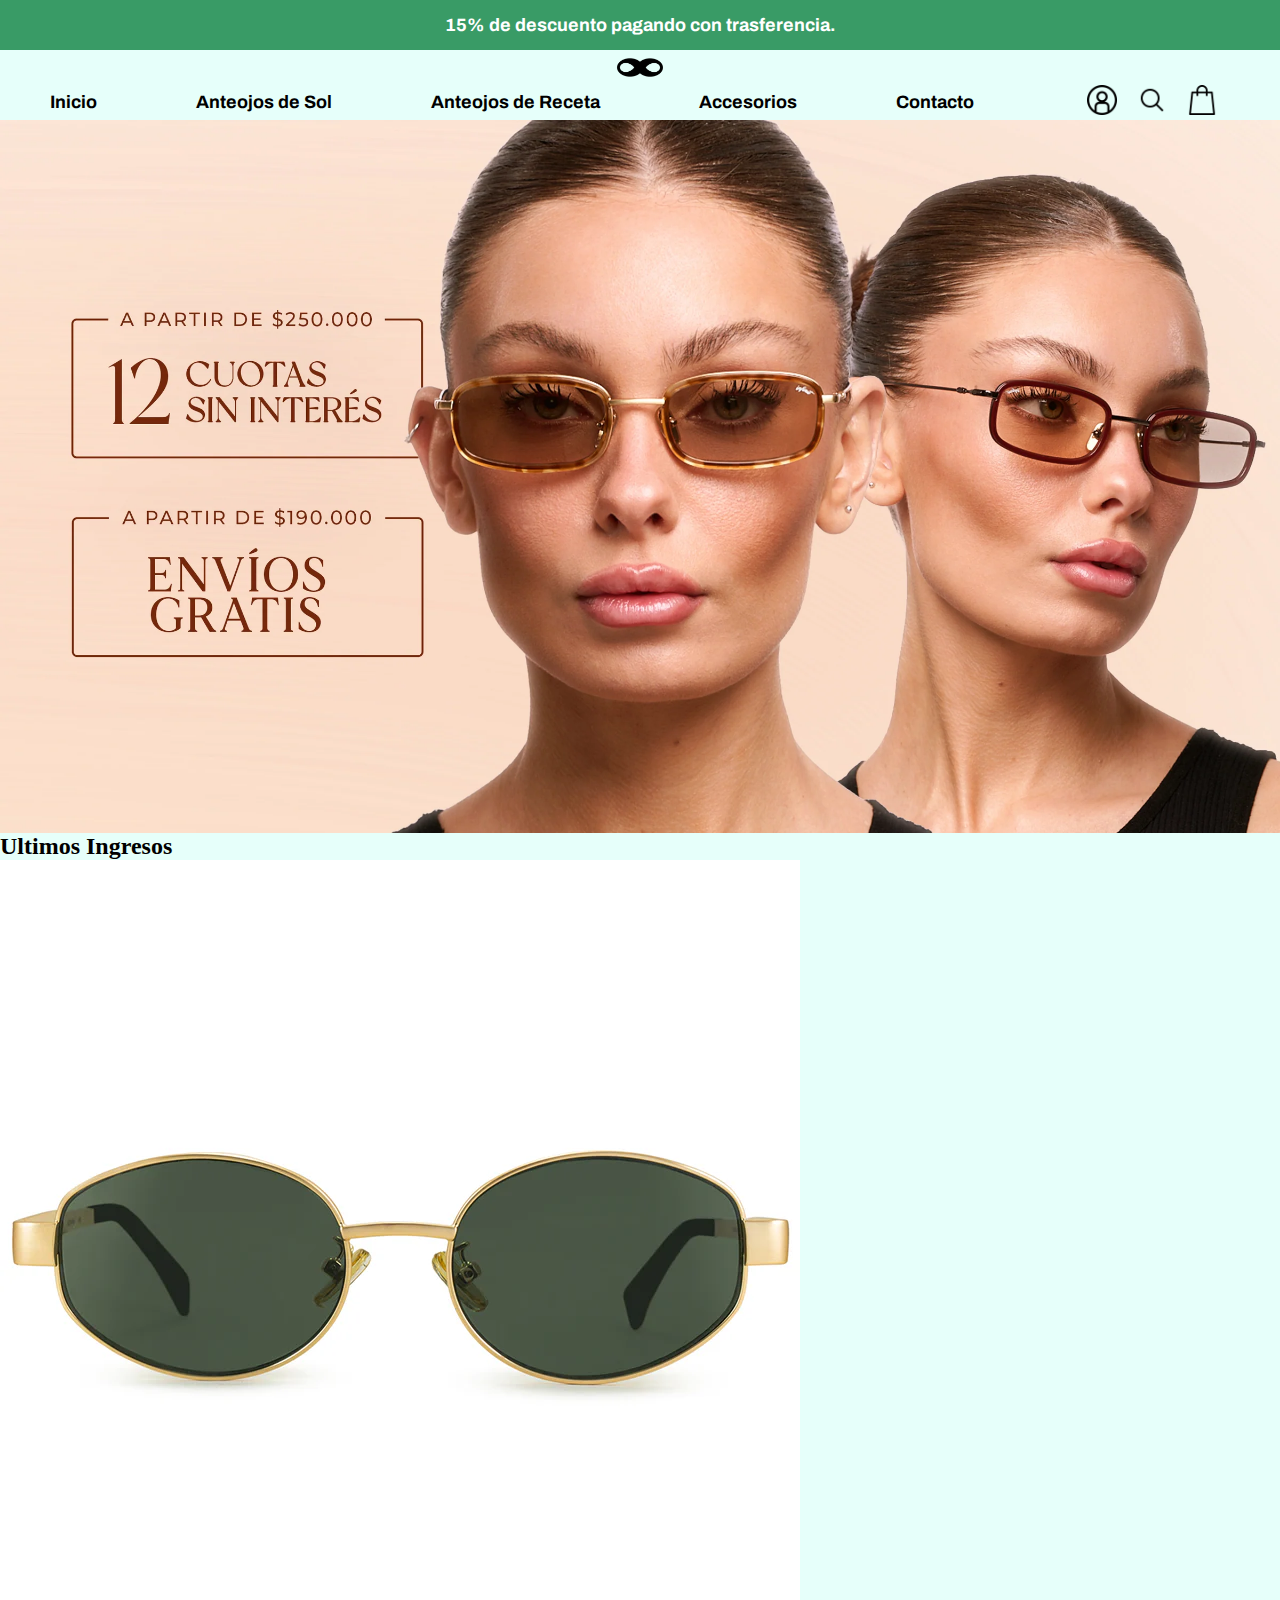
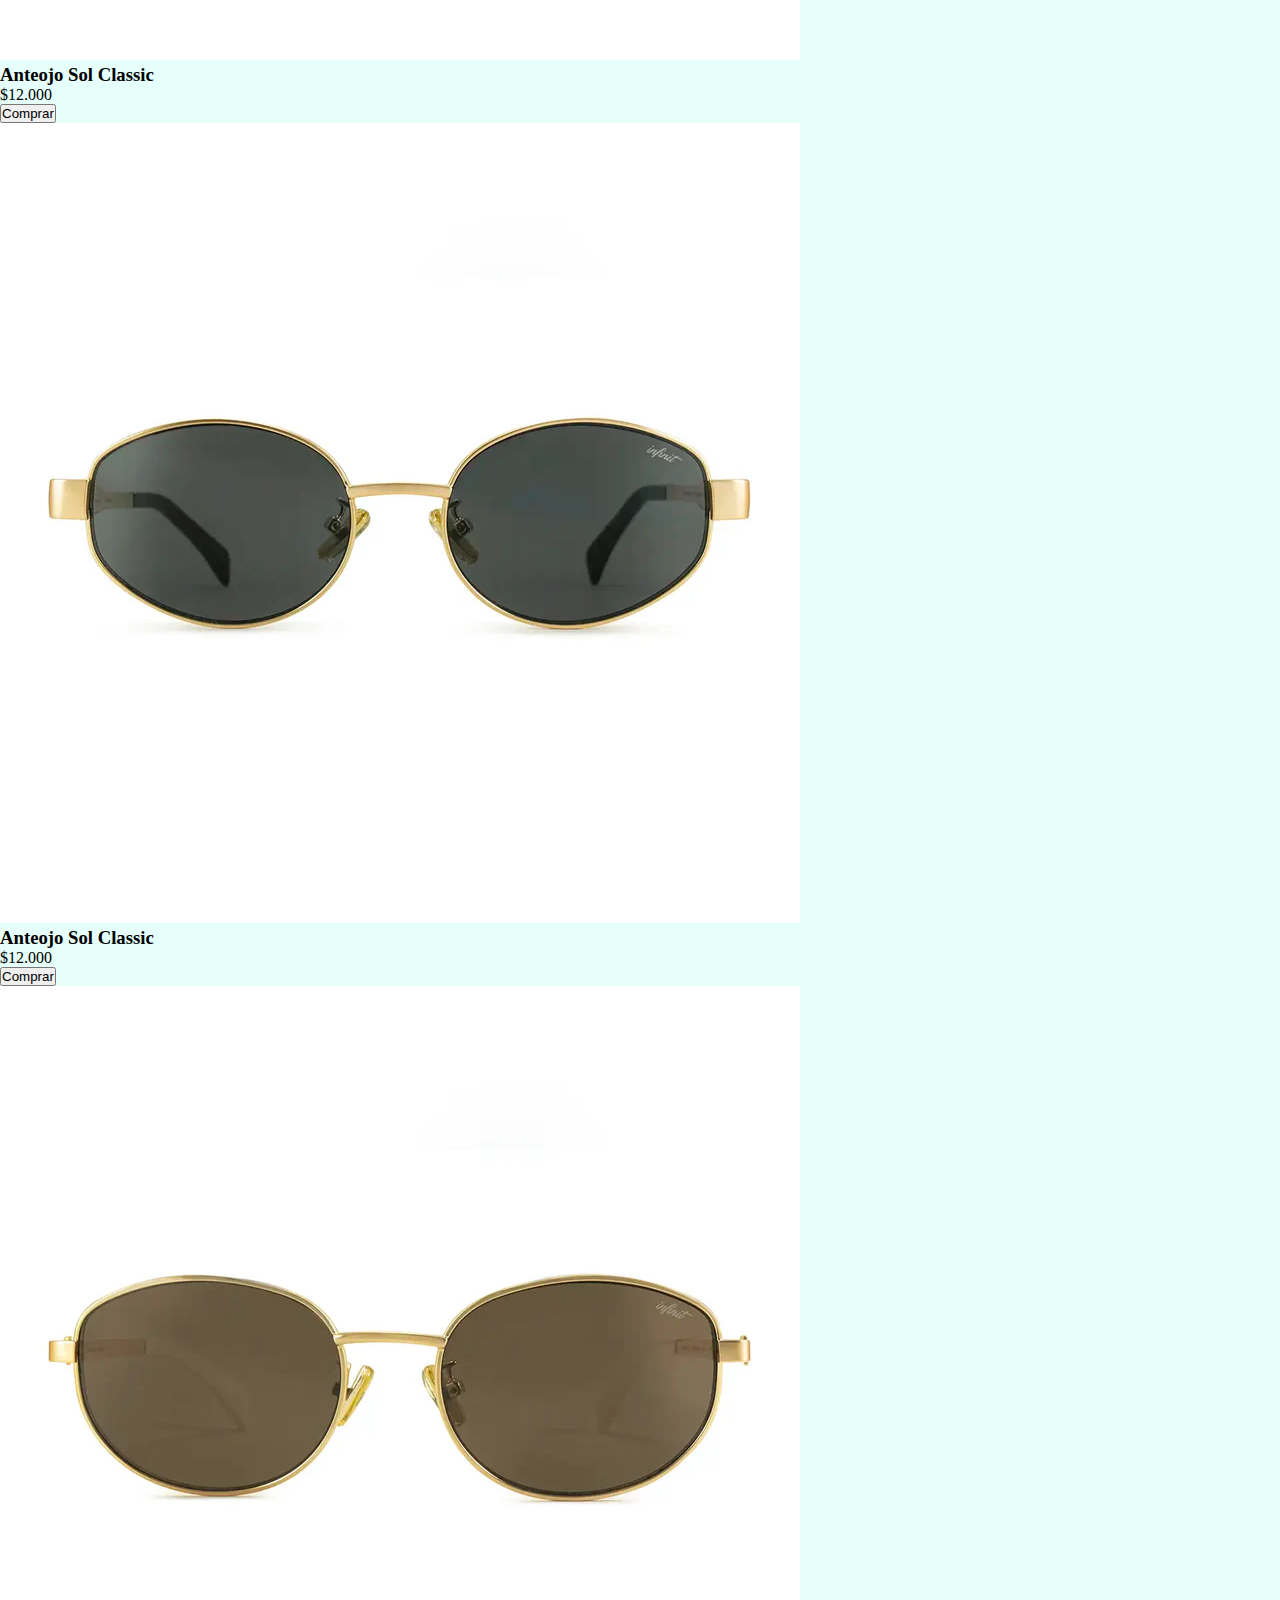
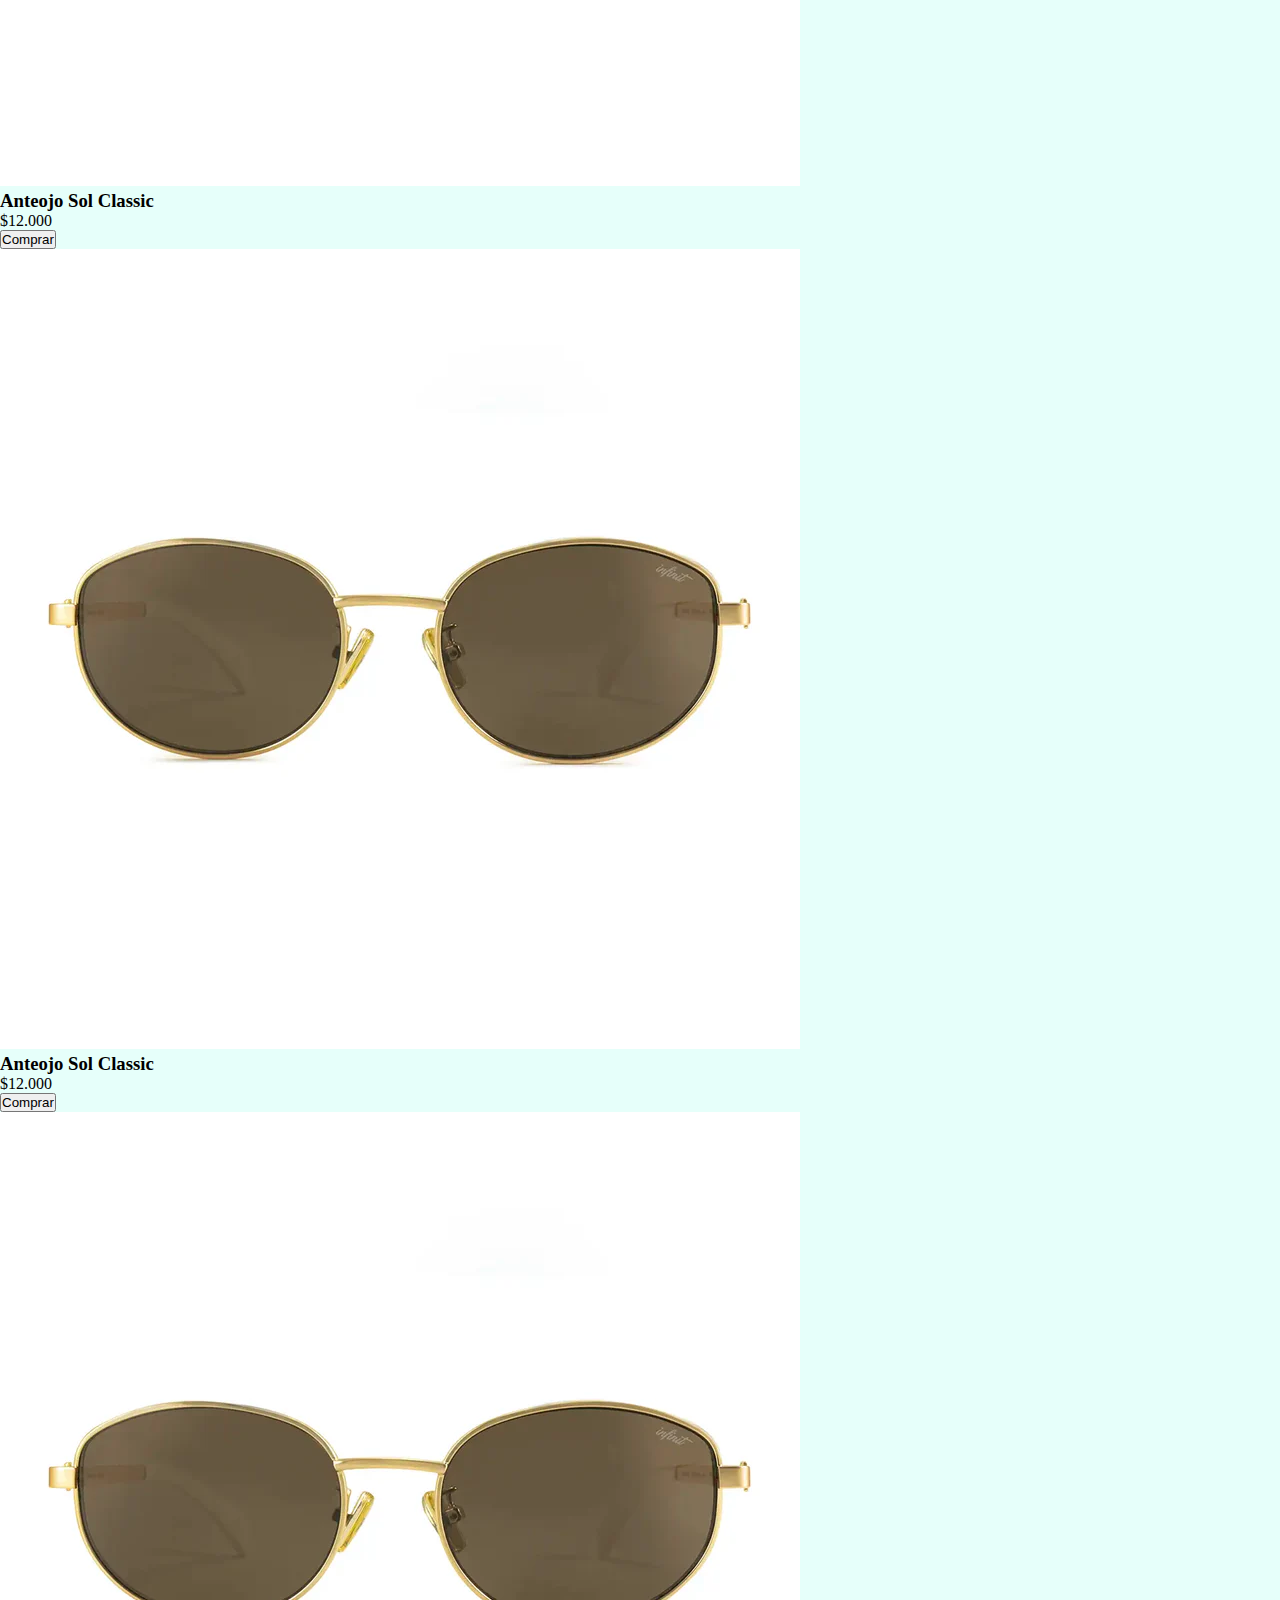
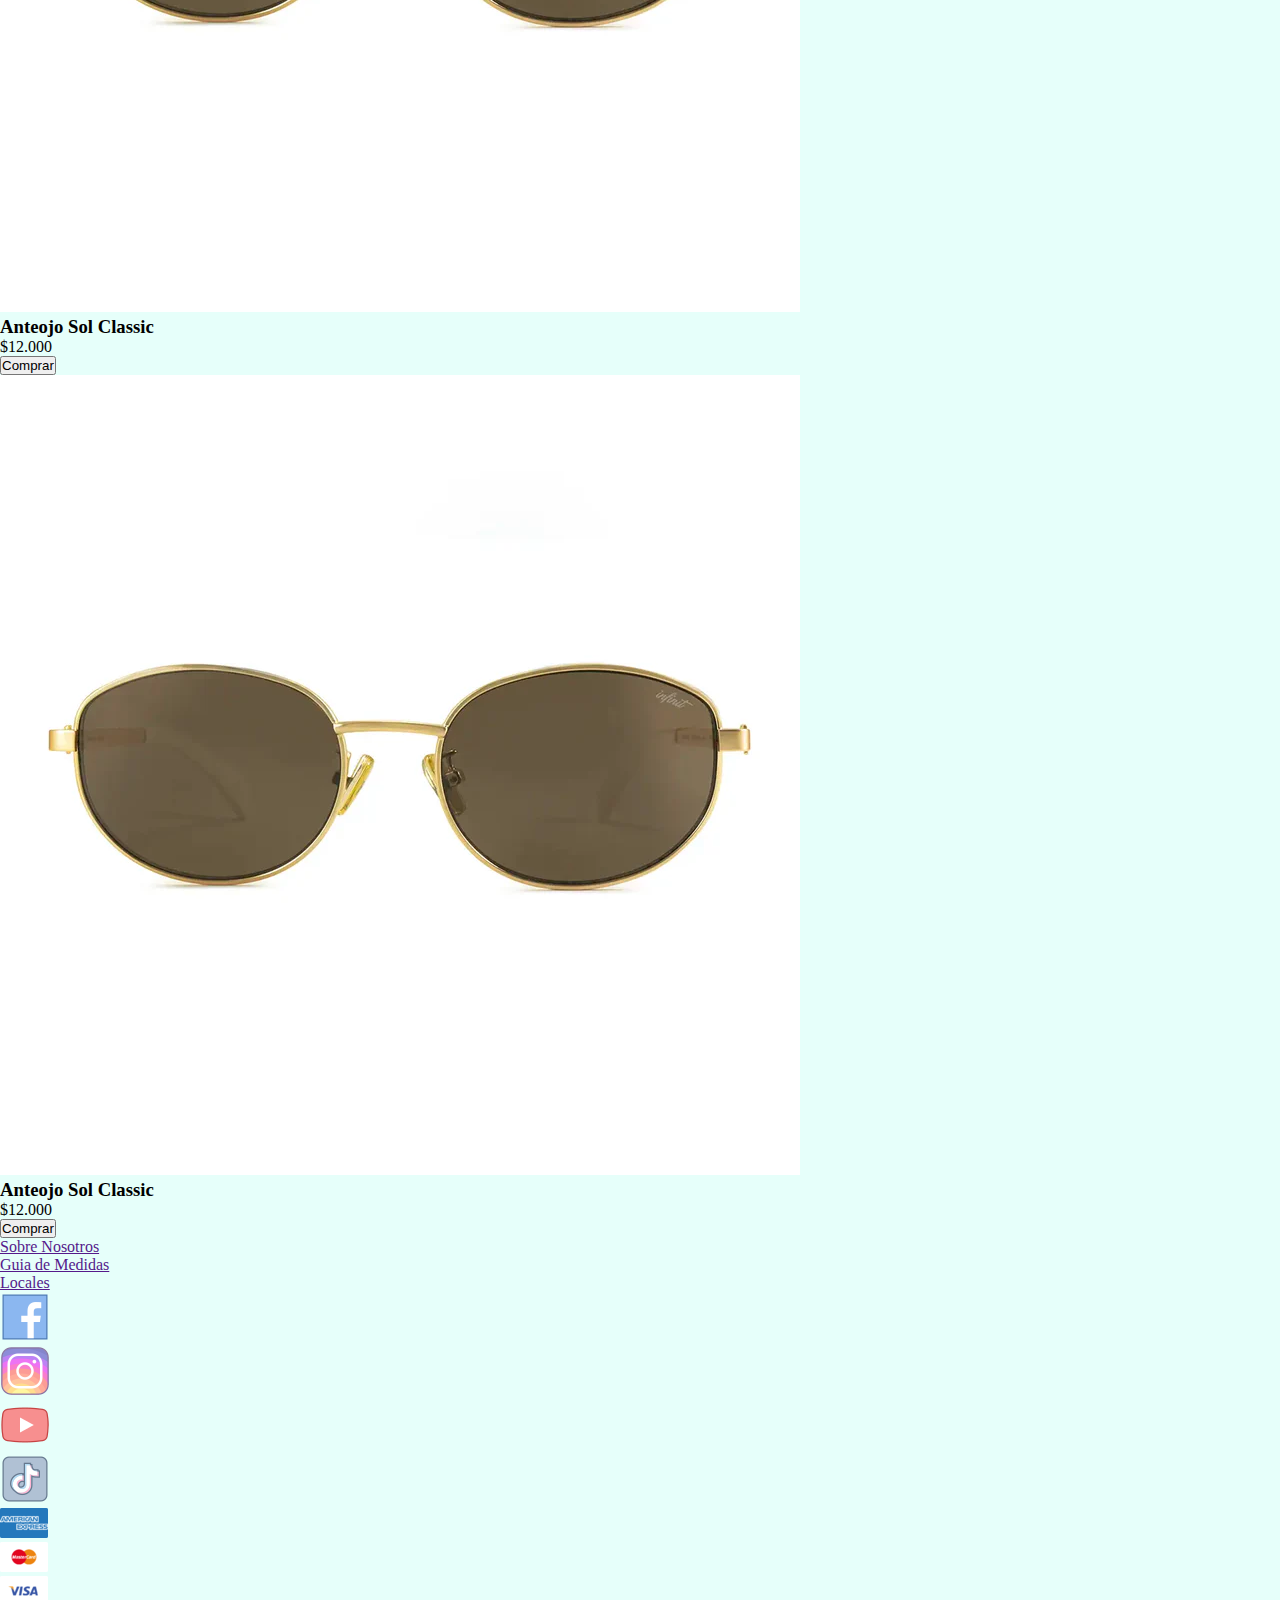
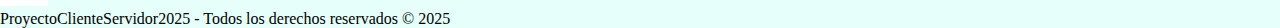
<file: index.html>
<!DOCTYPE html>
<html lang="es-ar">
<head>
    <meta charset="UTF-8">
    <meta name="viewport" content="width=device-width, initial-scale=1.0">
    <link rel="stylesheet" href="css/index.css">
    <link rel="preconnect" href="https://fonts.googleapis.com">
<link rel="preconnect" href="https://fonts.gstatic.com" crossorigin>
<link href="https://fonts.googleapis.com/css2?family=Archivo:wght@400;700&display=swap" rel="stylesheet">    
<title>ProyectoClienteServidor2025</title>
</head>
<body>
    <header>
        <div class="banner-promo">
            <h1>15% de descuento pagando con trasferencia.</h1>
        </div>
        <nav>
            <div class="logo-principal">
                <img src="resources/web/img/Logo.avif" alt="LogoMarca">
            </div>
            <div class="nav-navegador">
                <ul class="nav-links">
                    <li><a href="#">Inicio</a></li>
                    <li><a href="#">Anteojos de Sol</a></li>
                    <li><a href="#">Anteojos de Receta</a></li>
                    <li><a href="#">Accesorios</a></li>
                    <li><a href="#">Contacto</a></li>
                </ul>
                <ul class="nav-iconos">
                    <li><a href="#"><img src="resources/icon/acceso.png"  width="30px"></a></li>
                    <li><a href="#"><img src="resources/icon/lupa.png" width="30px" alt=""></a></li>
                    <li><a href="#"><img src="resources/icon/bolsa-de-la-compra.png" width="30px" alt=""></a></li>
                </ul>
            </div>
<!--             <div class="buscador">
                <input type="text">
            </div> -->
        </nav>

    </header> 
    <section class="img-principal">
        <img src="resources/img/Portada/Banners_escritorio_sol.webp" alt="Portada">
    </section>
    <div class="titulo-main">
        <h2>Ultimos Ingresos</h2>
    </div>
    <main>
        <!-- Se esconde para mostrar el filtro cuando se entre directamente a un producto -->
        <!-- <aside>
            <ol>
                <h4>Categorias</h4>
                <li>Anteojos de Sol</li>
                <li>Anteojos de Receta</li>
                <li>Accesorios</li>
            </ol>
        </aside> --> 
        <section class="tarjetas">
            <div class="tarjetas-productos">
                <div class="items-productos">
                    <img src="resources/img/Productos/Sol/ALASKA-GOLD-GREEN-4.webp" alt="Producto1">
                    <h3>Anteojo Sol Classic</h3>
                    <p>$12.000</p>
                    <button>Comprar</button>
                </div>
            </div>
            <div class="tarjetas-productos">
                <div class="items-productos">
                    <a href=""><img src="resources/img/Productos/Sol/ALASKA_GOLD_S10_ML_1.webp" alt="Producto1"></a>
                    <h3>Anteojo Sol Classic</h3>
                    <p>$12.000</p>
                    <button>Comprar</button>
                </div>
            </div>
            <div class="tarjetas-productos">
                <div class="items-productos">
                    <img src="resources/img/Productos/Sol/ANGLET_BY_PAMPITA_GOLD_BRN_ML_1_e063f84e-888e-4553-a961-1c00fd49e898.webp" alt="Producto1">
                    <h3>Anteojo Sol Classic</h3>
                    <p>$12.000</p>
                    <button>Comprar</button>
                </div>
            </div>
            <div class="tarjetas-productos">
                <div class="items-productos">
                    <img src="resources/img/Productos/Sol/ANGLET_BY_PAMPITA_GOLD_BRN_ML_1_e063f84e-888e-4553-a961-1c00fd49e898.webp" alt="Producto1">
                    <h3>Anteojo Sol Classic</h3>
                    <p>$12.000</p>
                    <button>Comprar</button>
                </div>
            </div>
            <div class="tarjetas-productos">
                <div class="items-productos">
                    <img src="resources/img/Productos/Sol/ANGLET_BY_PAMPITA_GOLD_BRN_ML_1_e063f84e-888e-4553-a961-1c00fd49e898.webp" alt="Producto1">
                    <h3>Anteojo Sol Classic</h3>
                    <p>$12.000</p>
                    <button>Comprar</button>
                </div>
            </div>
            <div class="tarjetas-productos">
                <div class="items-productos">
                    <img src="resources/img/Productos/Sol/ANGLET_BY_PAMPITA_GOLD_BRN_ML_1_e063f84e-888e-4553-a961-1c00fd49e898.webp" alt="Producto1">
                    <h3>Anteojo Sol Classic</h3>
                    <p>$12.000</p>
                    <button>Comprar</button>
                </div>
            </div>
        </div>
        
        </main>
    <footer>
        <div class="footer-links">           
            <ul>
                <li><a href="">Sobre Nosotros</a></li>
                <li><a href="">Guia de Medidas</a></li>
                <li><a href="">Locales</a></li>
            </ul>
        </div>
        <div class="footer-socialmedia">
            <ul>
                <li><a href=""><img src="resources/icon/footer_icons/facebook-50.png" alt="Facebook"></a></li>
                <li><a href=""><img src="resources/icon/footer_icons/instagram-50.png" alt="Instagram"></a></li>
                <li><a href=""><img src="resources/icon/footer_icons/youtube.png" alt="Youtube"></a></li>
                <li><a href=""><img src="resources/icon/footer_icons/tiktok-50.png" alt="tiktok"></a></li>
            </ul>
            <ul>
                <li><img src="resources/icon/footer_icons/americanexpress.png" alt=""></li>
                <li><img src="resources/icon/footer_icons/mastercard.png" alt=""></li>
                <li><img src="resources/icon/footer_icons/visa.png" alt=""></li>
            </ul>
        </div>
        <div class="footer-texto">
            <p>ProyectoClienteServidor2025 - Todos los derechos reservados © 2025</p> 
        </div> 
        </footer>
</body>
</html>
</file>
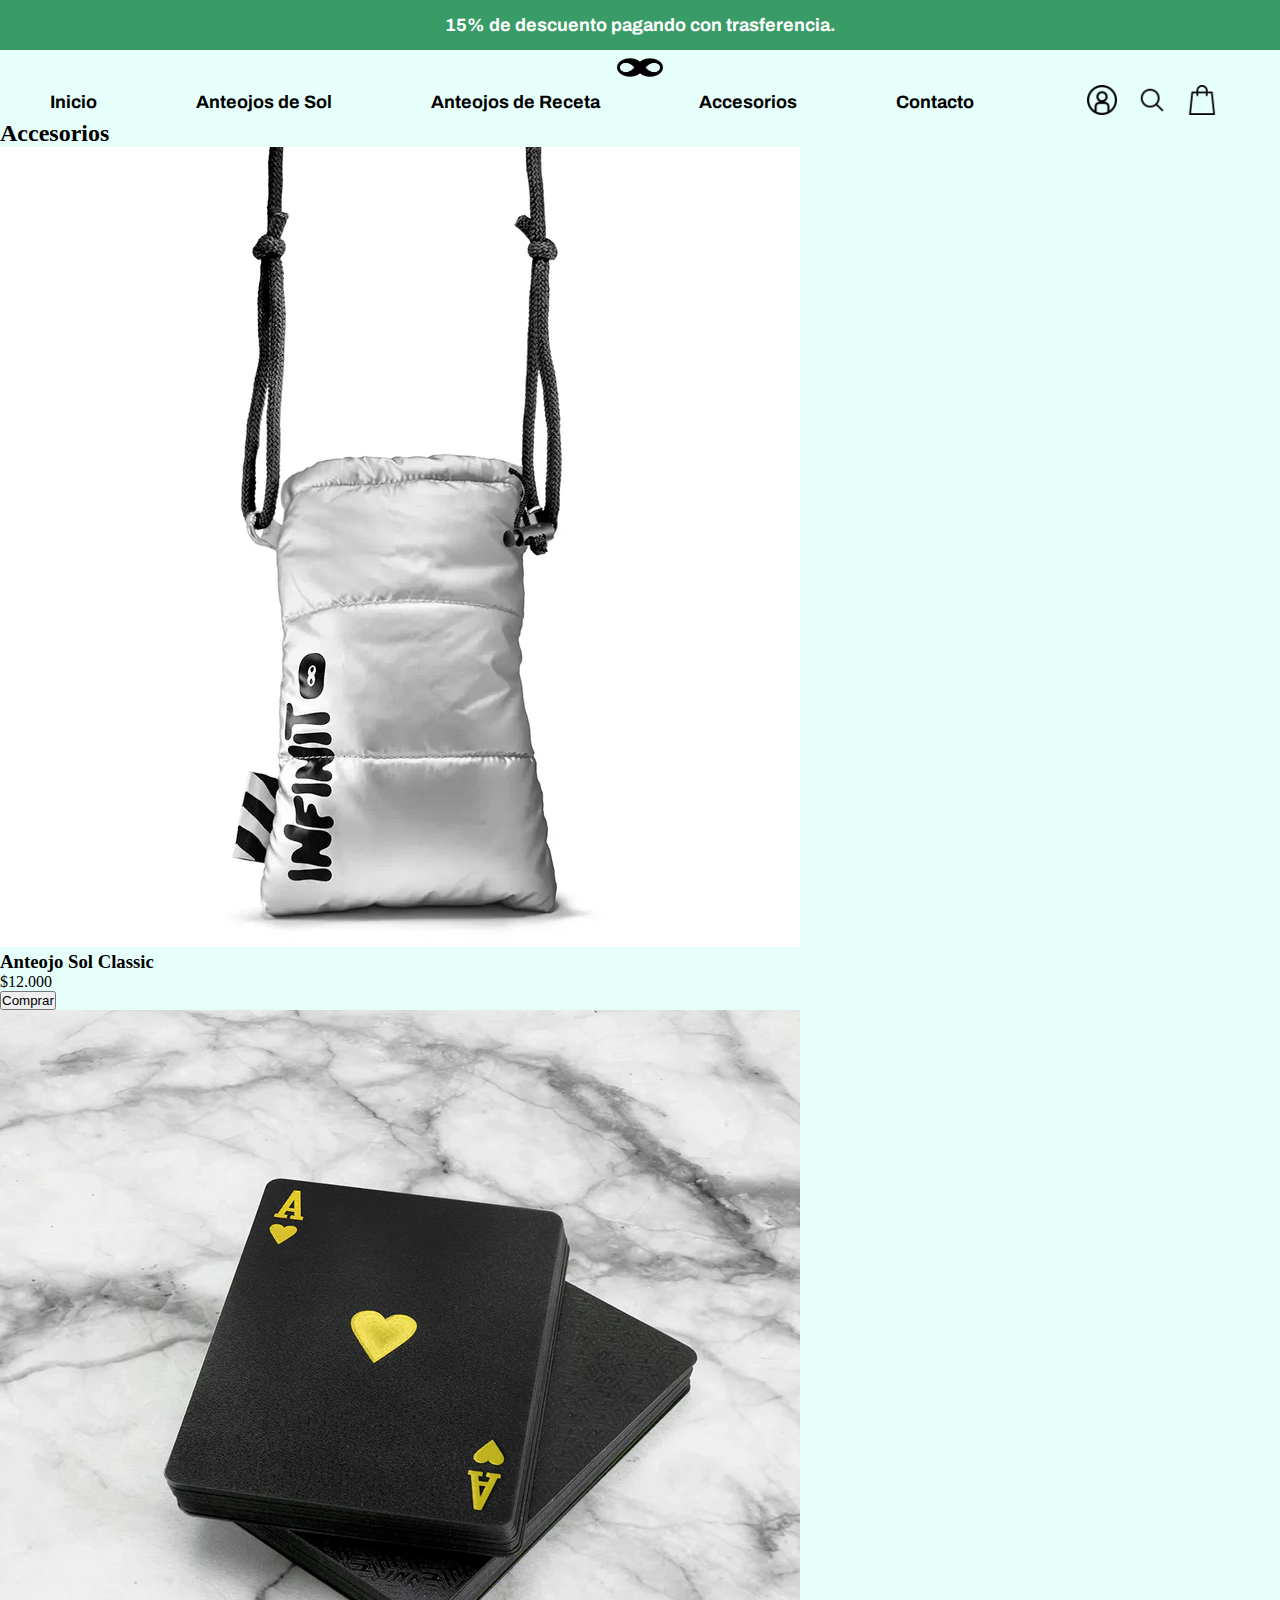
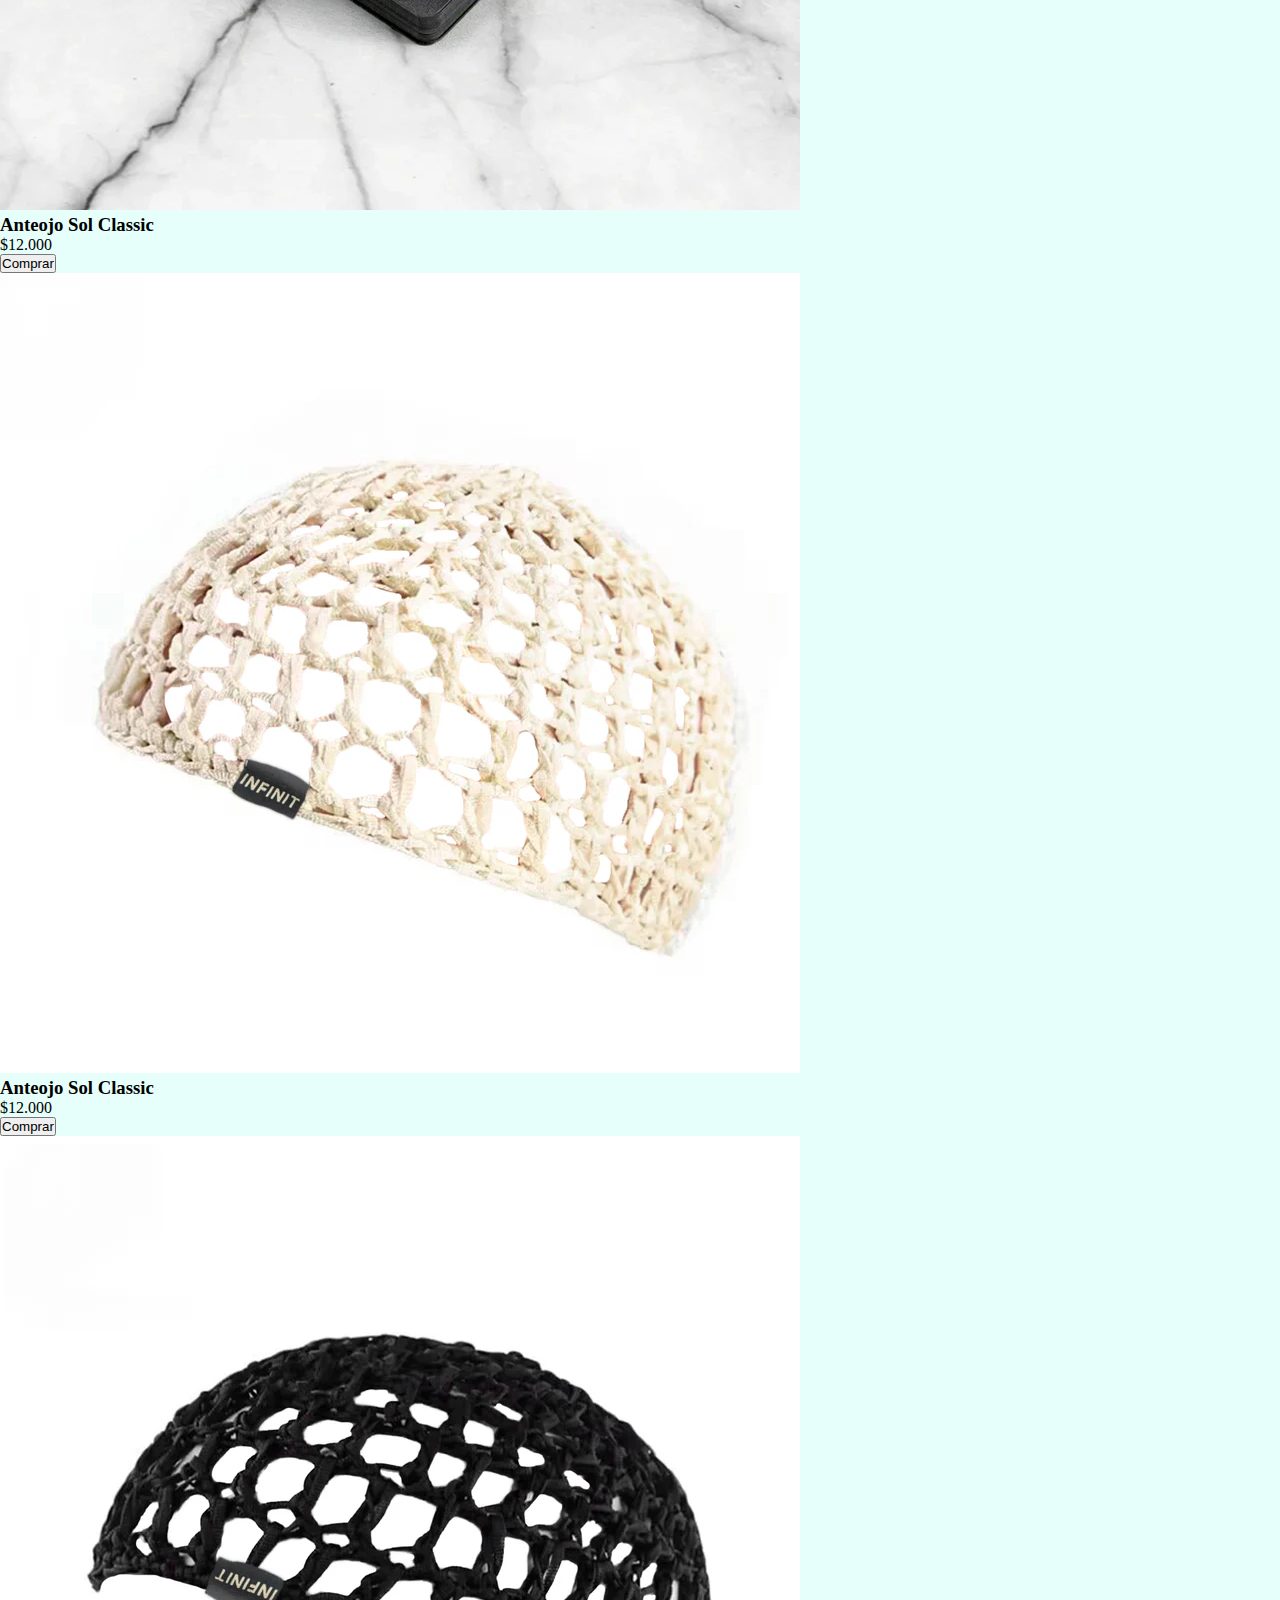
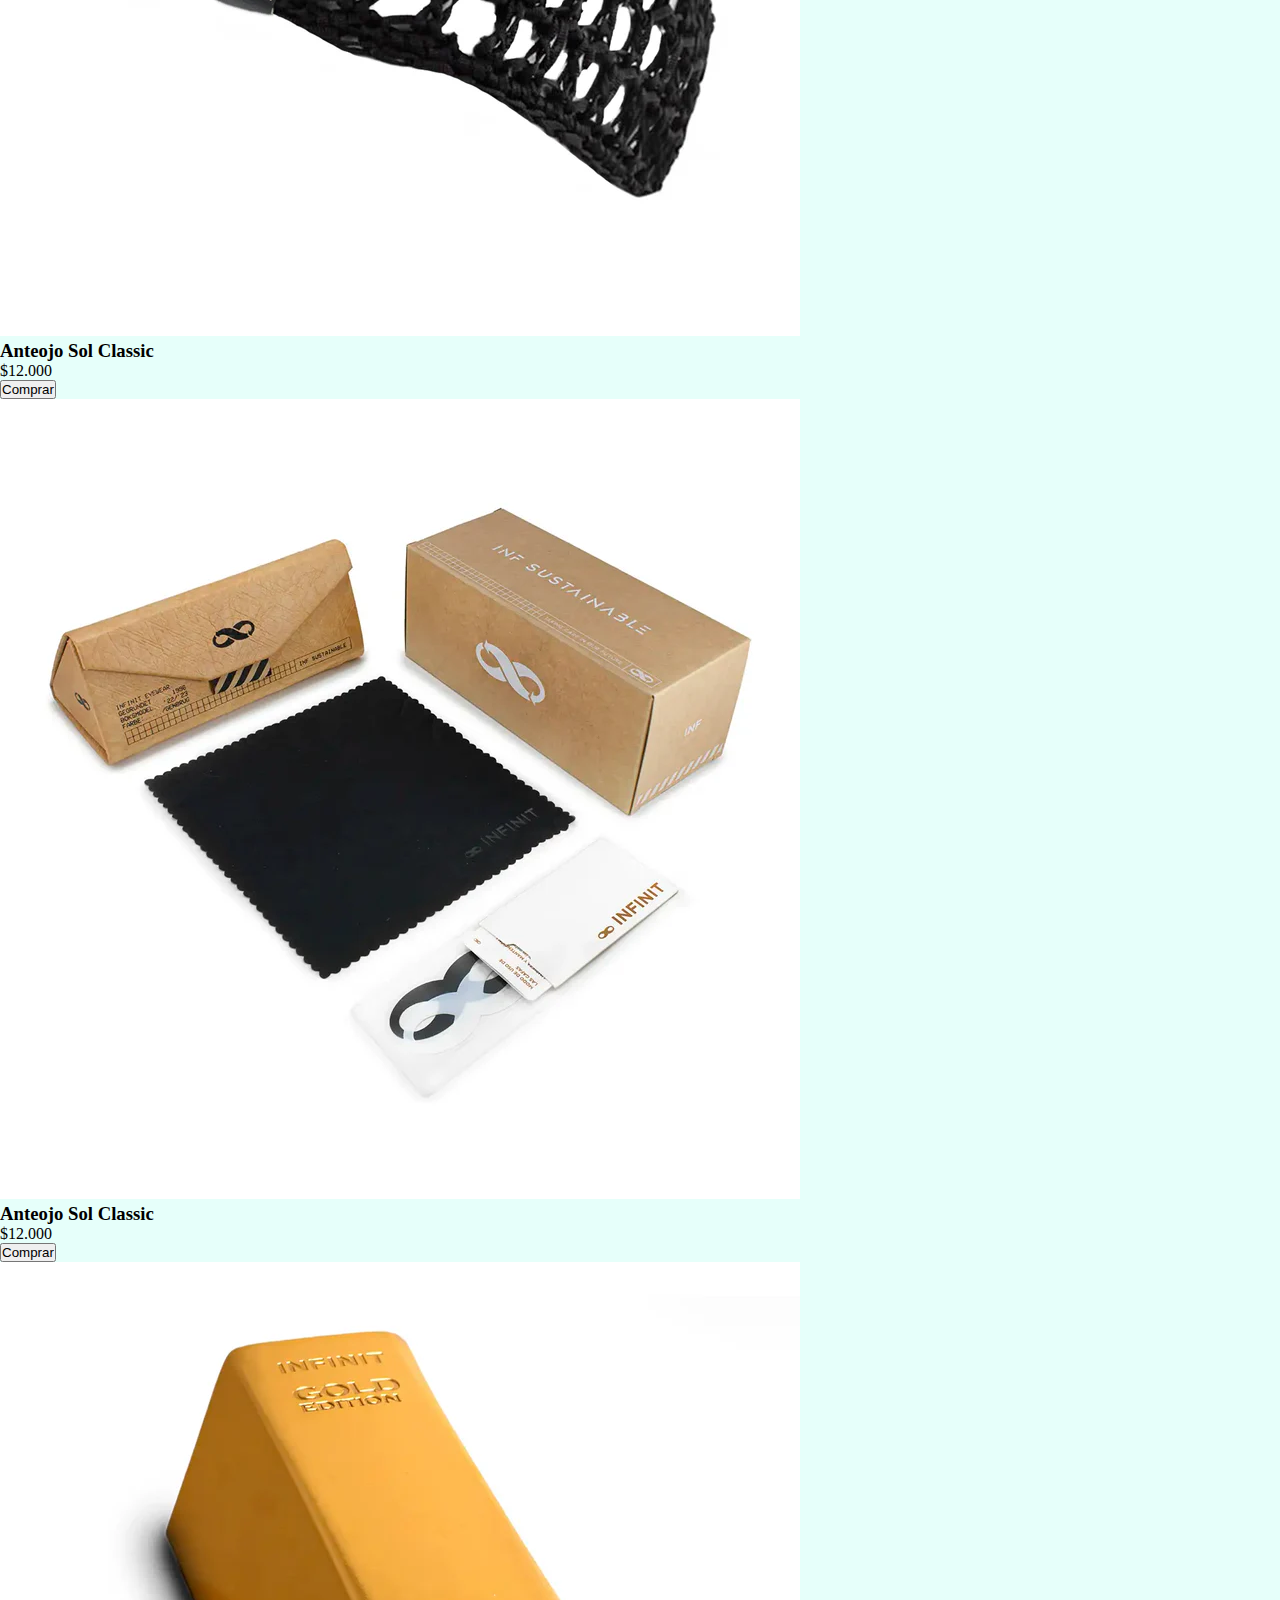
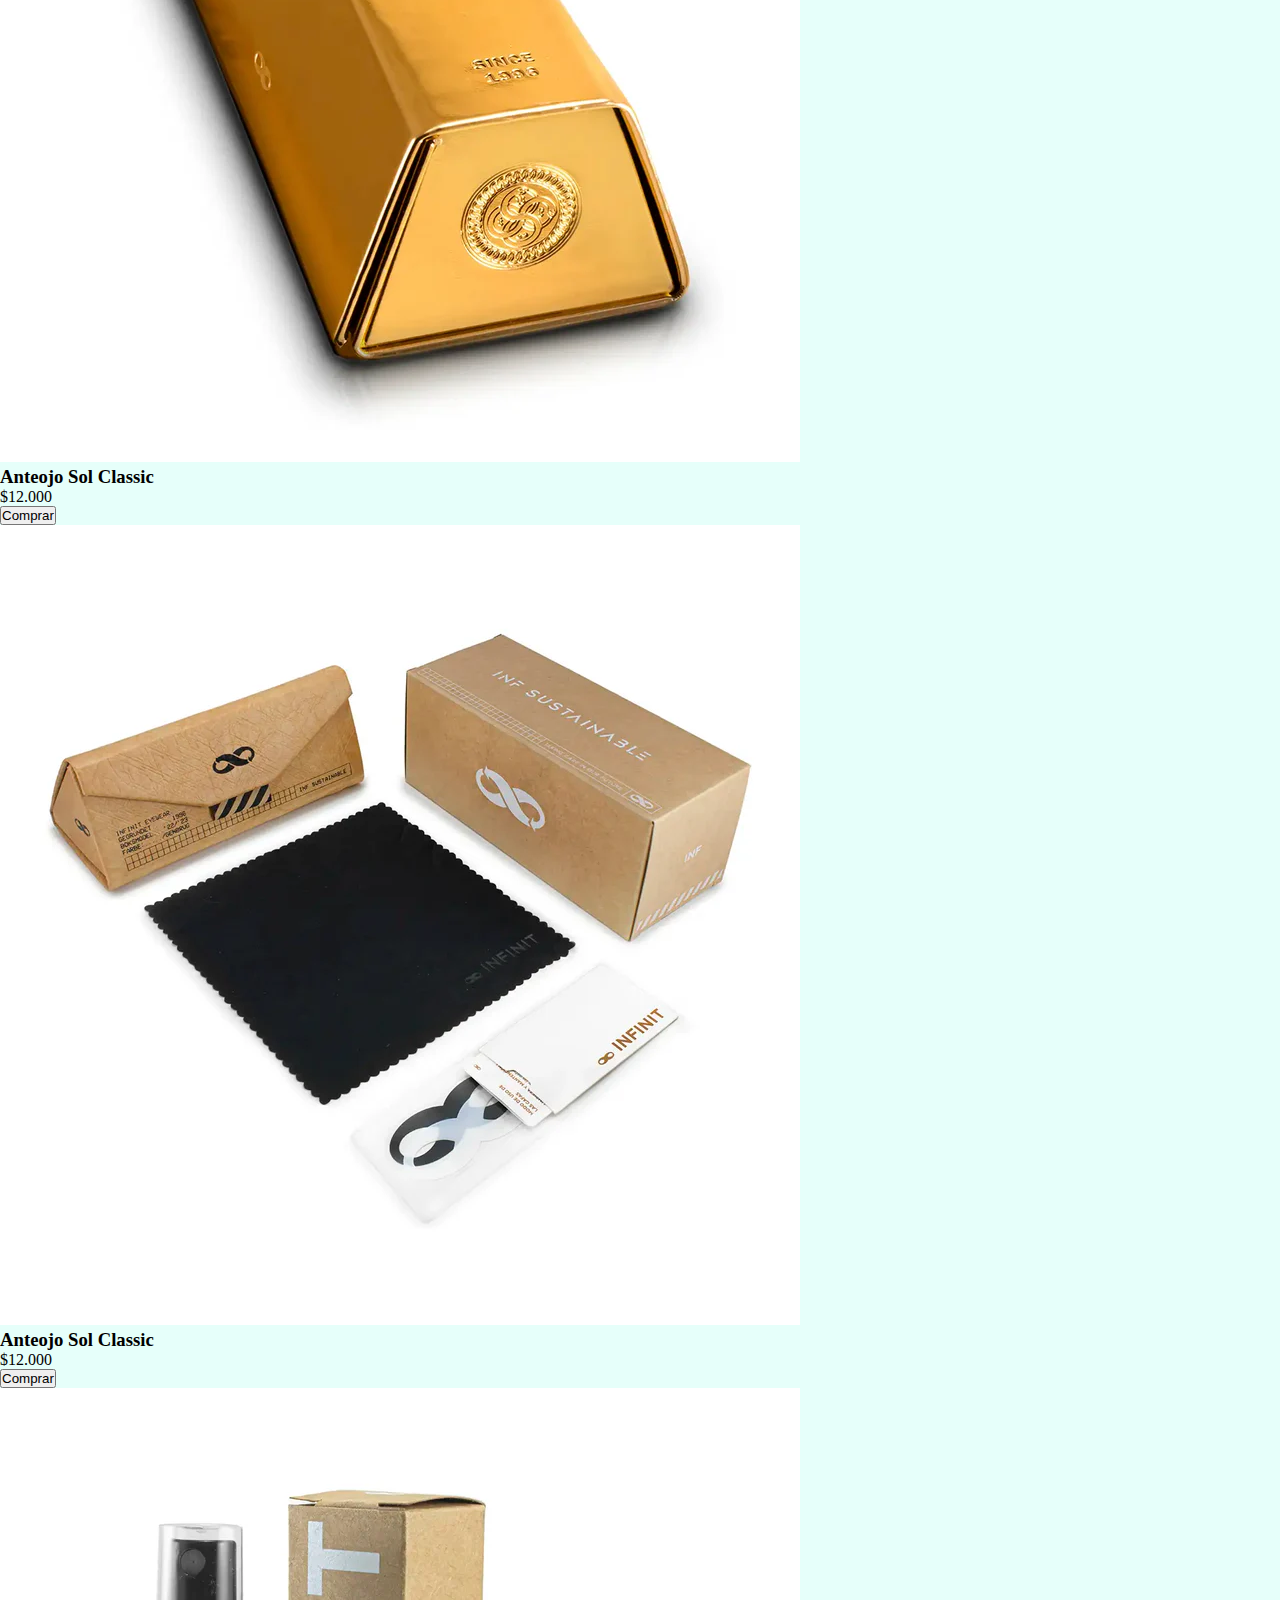
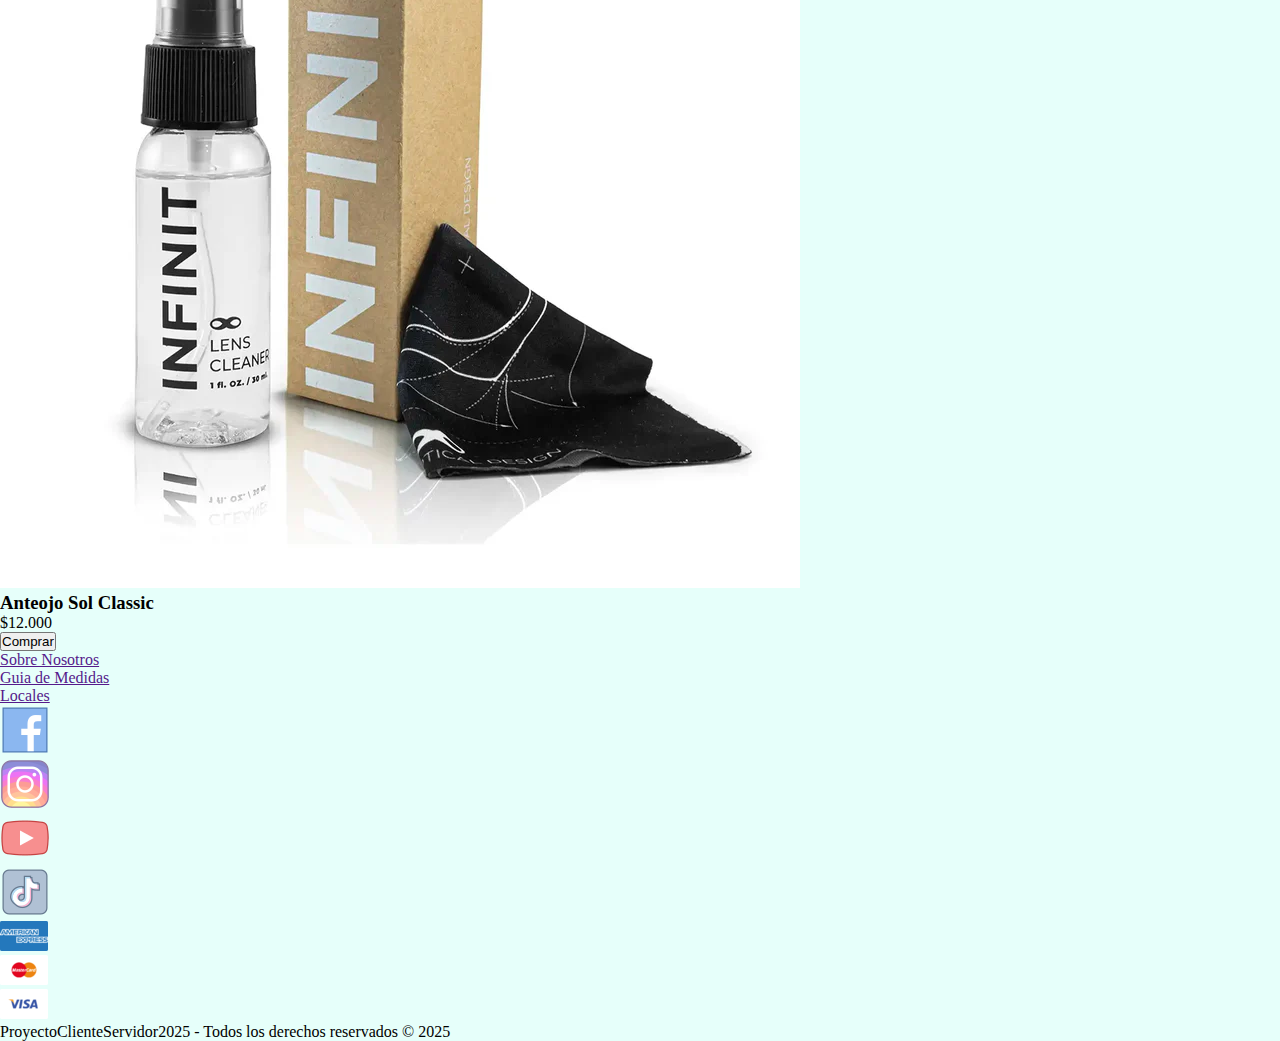
<file: accesorios.html>
<!DOCTYPE html>
<html lang="es-ar">
<head>
    <meta charset="UTF-8">
    <meta name="viewport" content="width=device-width, initial-scale=1.0">
    <link rel="stylesheet" href="css/index.css">
    <link rel="preconnect" href="https://fonts.googleapis.com">
<link rel="preconnect" href="https://fonts.gstatic.com" crossorigin>
<link href="https://fonts.googleapis.com/css2?family=Archivo:wght@400;700&display=swap" rel="stylesheet">    
<title>ProyectoClienteServidor2025</title>
</head>
<body>
    <header>
        <div class="banner-promo">
            <h1>15% de descuento pagando con trasferencia.</h1>
        </div>
        <nav>
            <div class="logo-principal">
                <img src="resources/web/img/Logo.avif" alt="LogoMarca">
            </div>
            <div class="nav-navegador">
                <ul class="nav-links">
                    <li><a href="index.html">Inicio</a></li>
                    <li><a href="sol.html">Anteojos de Sol</a></li>
                    <li><a href="receta.html">Anteojos de Receta</a></li>
                    <li><a href="accesorios.html">Accesorios</a></li>
                    <li><a href="contacto.html">Contacto</a></li>
                </ul>
                <ul class="nav-iconos">
                    <li><a href="sesion.html"><img src="resources/icon/acceso.png"  width="30px"></a></li>
                    <li><a href="#"><img src="resources/icon/lupa.png" width="30px" alt=""></a></li>
                    <li><a href="#"><img src="resources/icon/bolsa-de-la-compra.png" width="30px" alt=""></a></li>
                </ul>
            </div>
<!--             <div class="buscador">
                <input type="text">
            </div> -->
        </nav>

    </header> 
    <div class="titulo-main">
        <h2>Accesorios</h2>
    </div>
    <main>
        <!-- Se esconde para mostrar el filtro cuando se entre directamente a un producto -->
        <!-- <aside>
            <ol>
                <h4>Categorias</h4>
                <li>Anteojos de Sol</li>
                <li>Anteojos de Receta</li>
                <li>Accesorios</li>
            </ol>
        </aside> --> 
        <section class="tarjetas">
            <div class="tarjetas-productos">
                <div class="items-productos">
                    <img src="resources/img/Productos/Accesorios/bolso_plateado_ML_1.webp" alt="Producto1">
                    <h3>Anteojo Sol Classic</h3>
                    <p>$12.000</p>
                    <button>Comprar</button>
                </div>
            </div>
            <div class="tarjetas-productos">
                <div class="items-productos">
                    <a href=""><img src="resources/img/Productos/Accesorios/cartadoradafeed.webp" alt="Producto1"></a>
                    <h3>Anteojo Sol Classic</h3>
                    <p>$12.000</p>
                    <button>Comprar</button>
                </div>
            </div>
            <div class="tarjetas-productos">
                <div class="items-productos">
                    <img src="resources/img/Productos/Accesorios/CROCHETHATBEIGE2.webp" alt="Producto1">
                    <h3>Anteojo Sol Classic</h3>
                    <p>$12.000</p>
                    <button>Comprar</button>
                </div>
            </div>
            <div class="tarjetas-productos">
                <div class="items-productos">
                    <img src="resources/img/Productos/Accesorios/Hat_Negro.webp" alt="Producto1">
                    <h3>Anteojo Sol Classic</h3>
                    <p>$12.000</p>
                    <button>Comprar</button>
                </div>
            </div>
            <div class="tarjetas-productos">
                <div class="items-productos">
                    <img src="resources/img/Productos/Accesorios/ESTUCHEECONUEVOPACK.webp" alt="Producto1">
                    <h3>Anteojo Sol Classic</h3>
                    <p>$12.000</p>
                    <button>Comprar</button>
                </div>
            </div>
            <div class="tarjetas-productos">
                <div class="items-productos">
                    <img src="resources/img/Productos/Accesorios/ESTUCHELINGOTEML6.webp" alt="Producto1">
                    <h3>Anteojo Sol Classic</h3>
                    <p>$12.000</p>
                    <button>Comprar</button>
                </div>
            </div>
            <div class="tarjetas-productos">
                <div class="items-productos">
                    <img src="resources/img/Productos/Accesorios/ESTUCHEECONUEVOPACK.webp" alt="Producto1">
                    <h3>Anteojo Sol Classic</h3>
                    <p>$12.000</p>
                    <button>Comprar</button>
                </div>
            </div>
            <div class="tarjetas-productos">
                <div class="items-productos">
                    <img src="resources/img/Productos/Accesorios/INFINIT_CLEANER_ML_1.webp" alt="Producto1">
                    <h3>Anteojo Sol Classic</h3>
                    <p>$12.000</p>
                    <button>Comprar</button>
                </div>
            </div>
        </div>
        
        </main>
    <footer>
        <div class="footer-links">           
            <ul>
                <li><a href="">Sobre Nosotros</a></li>
                <li><a href="">Guia de Medidas</a></li>
                <li><a href="">Locales</a></li>
            </ul>
        </div>
        <div class="footer-socialmedia">
            <ul>
                <li><a href=""><img src="resources/icon/footer_icons/facebook-50.png" alt="Facebook"></a></li>
                <li><a href=""><img src="resources/icon/footer_icons/instagram-50.png" alt="Instagram"></a></li>
                <li><a href=""><img src="resources/icon/footer_icons/youtube.png" alt="Youtube"></a></li>
                <li><a href=""><img src="resources/icon/footer_icons/tiktok-50.png" alt="tiktok"></a></li>
            </ul>
            <ul>
                <li><img src="resources/icon/footer_icons/americanexpress.png" alt=""></li>
                <li><img src="resources/icon/footer_icons/mastercard.png" alt=""></li>
                <li><img src="resources/icon/footer_icons/visa.png" alt=""></li>
            </ul>
        </div>
        <div class="footer-texto">
            <p>ProyectoClienteServidor2025 - Todos los derechos reservados © 2025</p> 
        </div> 
        </footer>
</body>
</html>
</file>
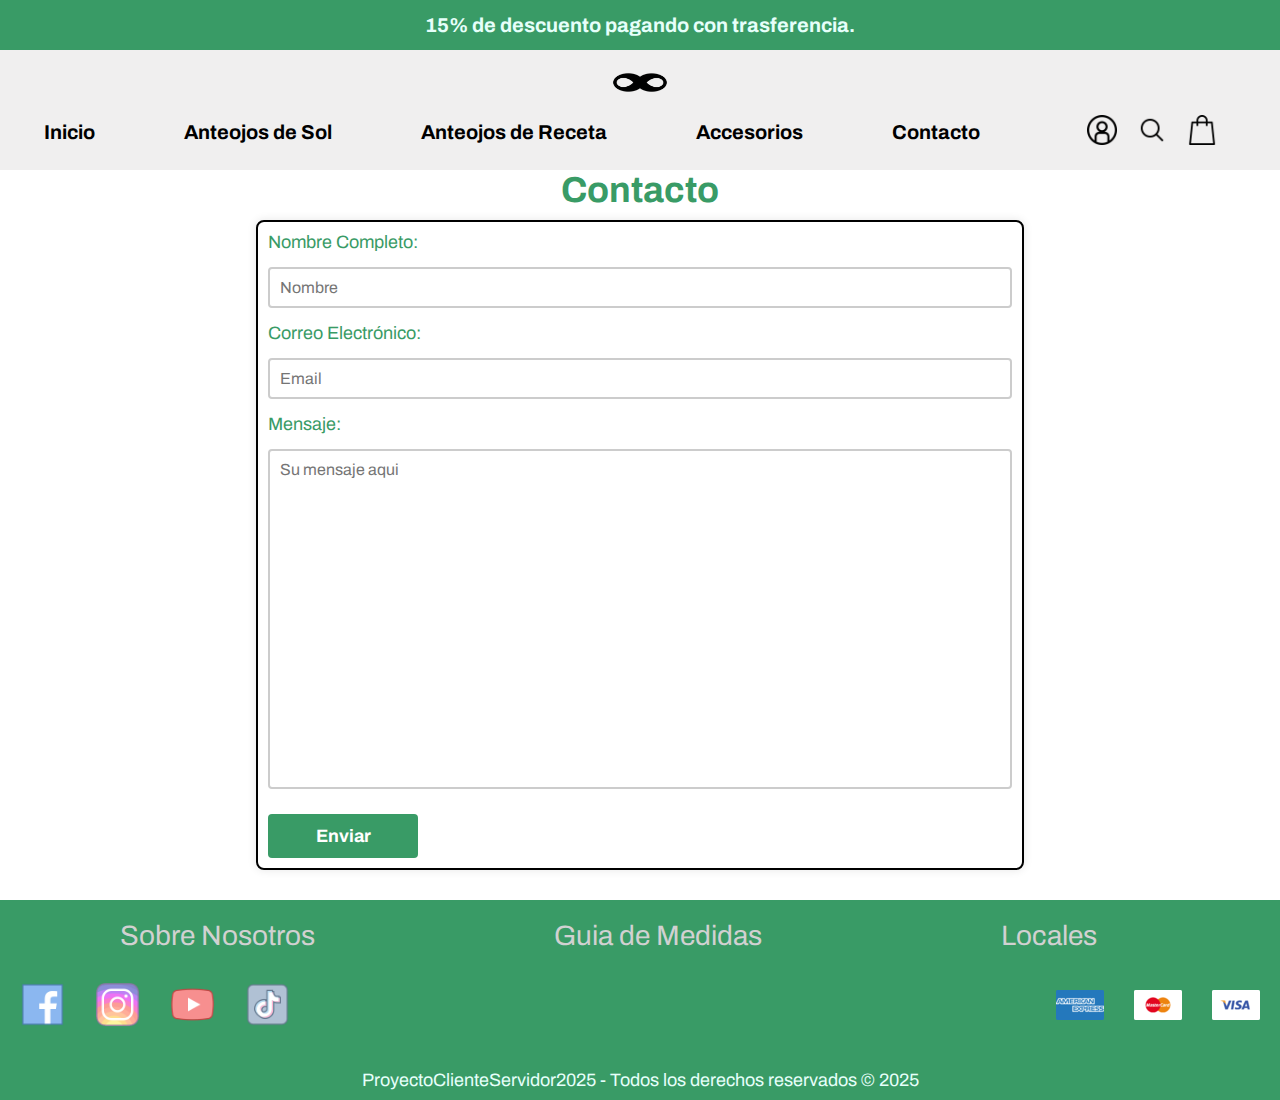
<file: contacto.html>
<!DOCTYPE html>
<html lang="es-ar">
<head>
    <meta charset="UTF-8">
    <meta name="viewport" content="width=device-width, initial-scale=1.0">
    <link rel="icon" href="../resources/web/img/Logo.avif">
    <link rel="stylesheet" href="../css/contacto.css">
    <link rel="preconnect" href="https://fonts.googleapis.com">
<link rel="preconnect" href="https://fonts.gstatic.com" crossorigin>
<link href="https://fonts.googleapis.com/css2?family=Archivo:wght@400;700&display=swap" rel="stylesheet">    
<title>ProyectoClienteServidor2025</title>
</head>
<body>
    <header>
        <div class="banner-promo">
            <h1>15% de descuento pagando con trasferencia.</h1>
        </div>
        <nav>
            <div class="logo-principal">
                <img src="/resources/web/img/Logo.avif" alt="LogoMarca">
            </div>
            <div class="nav-navegador">
                <ul class="nav-links">
                    <li><a href="index.html">Inicio</a></li>
                    <li><a href="sol.html">Anteojos de Sol</a></li>
                    <li><a href="receta.html">Anteojos de Receta</a></li>
                    <li><a href="accesorios.html">Accesorios</a></li>
                    <li><a href="contacto.html">Contacto</a></li>
                </ul>
                <ul class="nav-iconos">
                    <li><a href="sesion.html"><img src="/resources/icon/acceso.png"  width="30px"></a></li>
                    <li><a href="#"><img src="/resources/icon/lupa.png" width="30px" alt=""></a></li>
                    <li><a href="#"><img src="/resources/icon/bolsa-de-la-compra.png" width="30px" alt=""></a></li>
                </ul>
            </div>
<!--             <div class="buscador">
                <input type="text">
            </div> -->
        </nav>
    </header>
    <main>        
        <div class="titulo-contacto">
            <h2>Contacto</h2>
        </div>
        <section class="form-contacto">
            <form action="" method="post">
                <label for="nombre">Nombre Completo:</label>
                <input type="text" placeholder="Nombre" id="nombre" name="nombre" required>

                <label for="email">Correo Electrónico:</label>
                <input type="email" placeholder="Email" id="email" name="email" required>

                <label for="mensaje">Mensaje:</label>
                <textarea id="mensaje" placeholder="Su mensaje aqui" name="mensaje" rows="5" required></textarea>

                <button id="botonSend" type="button">Enviar</button>
            </form>
        
        </main>
    <footer>
        <div class="footer-links">           
            <ul>
                <li><a href="">Sobre Nosotros</a></li>
                <li><a href="">Guia de Medidas</a></li>
                <li><a href="">Locales</a></li>
            </ul>
        </div>
        <div class="footer-socialmedia">
            <ul>
                <li><a href=""><img src="/resources/icon/footer_icons/facebook-50.png" alt="Facebook"></a></li>
                <li><a href=""><img src="/resources/icon/footer_icons/instagram-50.png" alt="Instagram"></a></li>
                <li><a href=""><img src="/resources/icon/footer_icons/youtube.png" alt="Youtube"></a></li>
                <li><a href=""><img src="/resources/icon/footer_icons/tiktok-50.png" alt="tiktok"></a></li>
            </ul>
            <ul>
                <li><img src="/resources/icon/footer_icons/americanexpress.png" alt=""></li>
                <li><img src="/resources/icon/footer_icons/mastercard.png" alt=""></li>
                <li><img src="/resources/icon/footer_icons/visa.png" alt=""></li>
            </ul>
        </div>
        <div class="footer-texto">
            <p>ProyectoClienteServidor2025 - Todos los derechos reservados © 2025</p> 
        </div> 
        </footer>
        <script src="../js/cantactoValidador.js"></script>
</body>
</html>
</file>
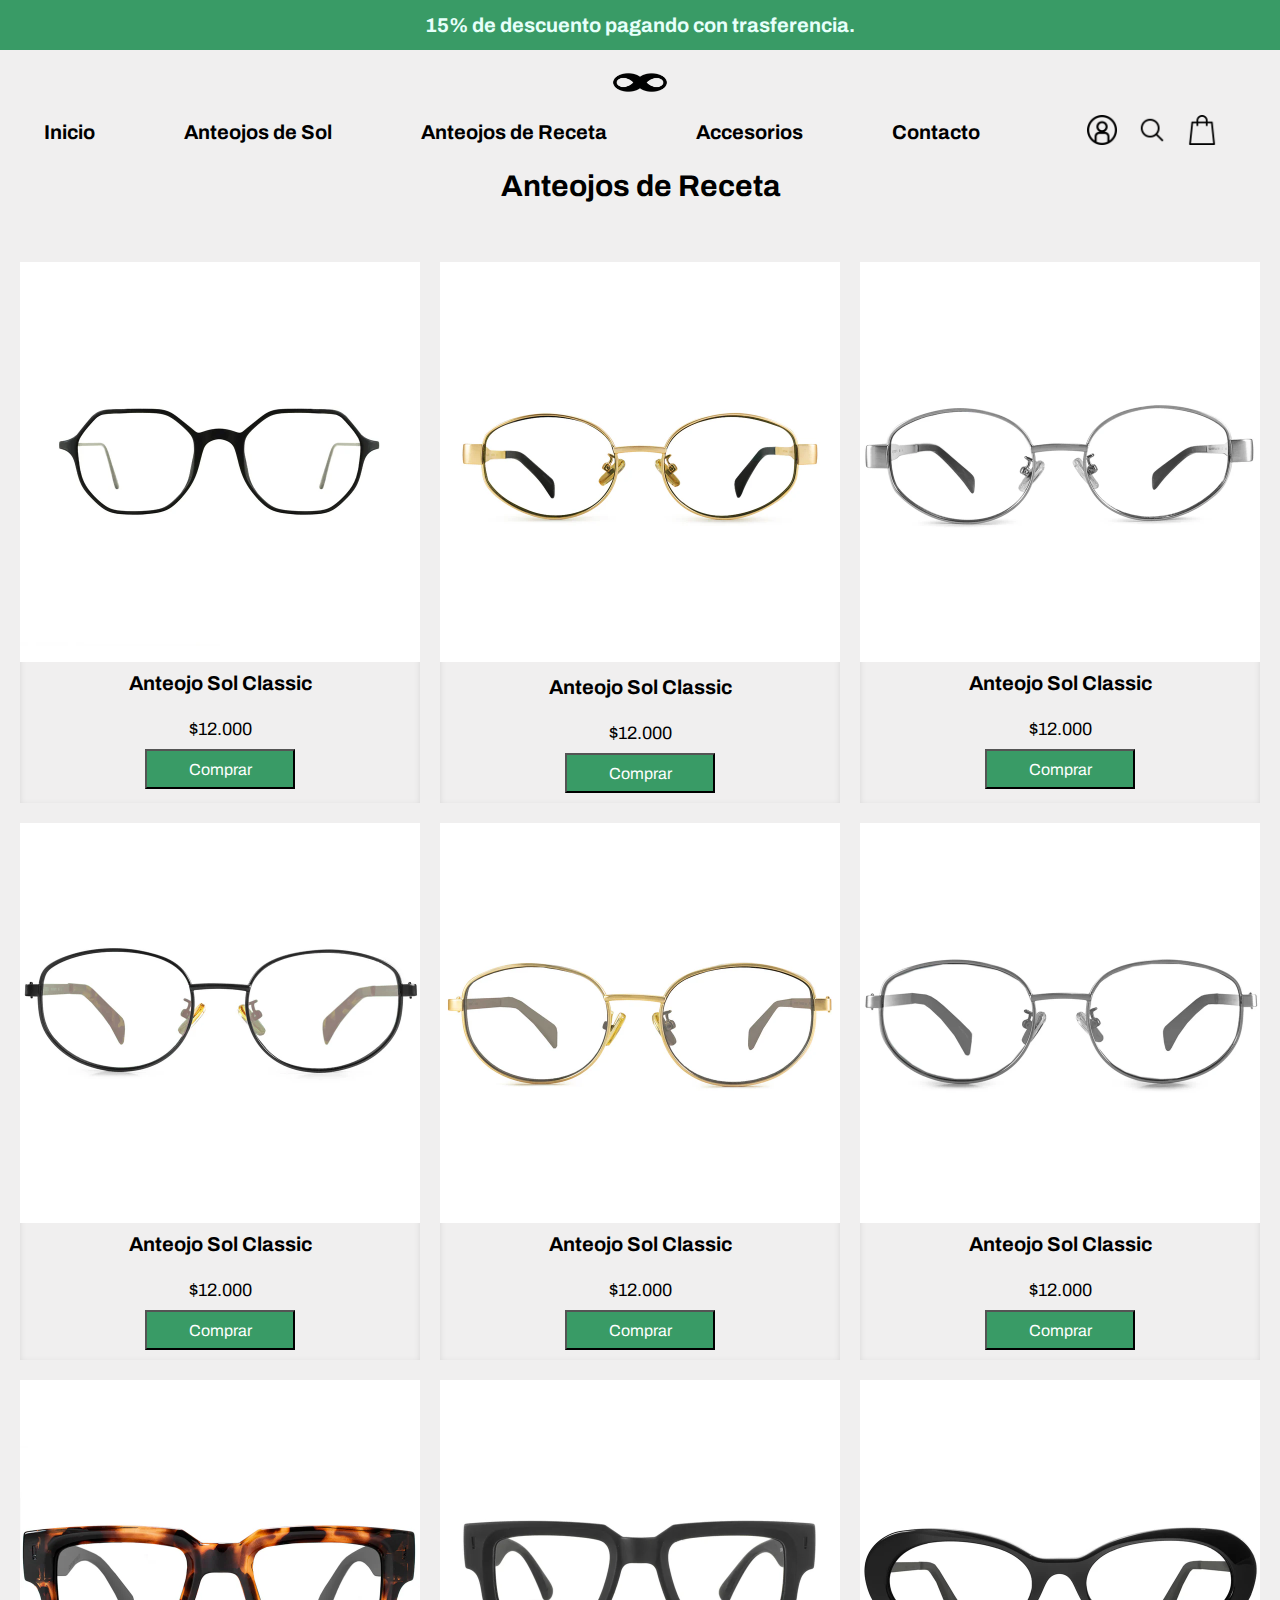
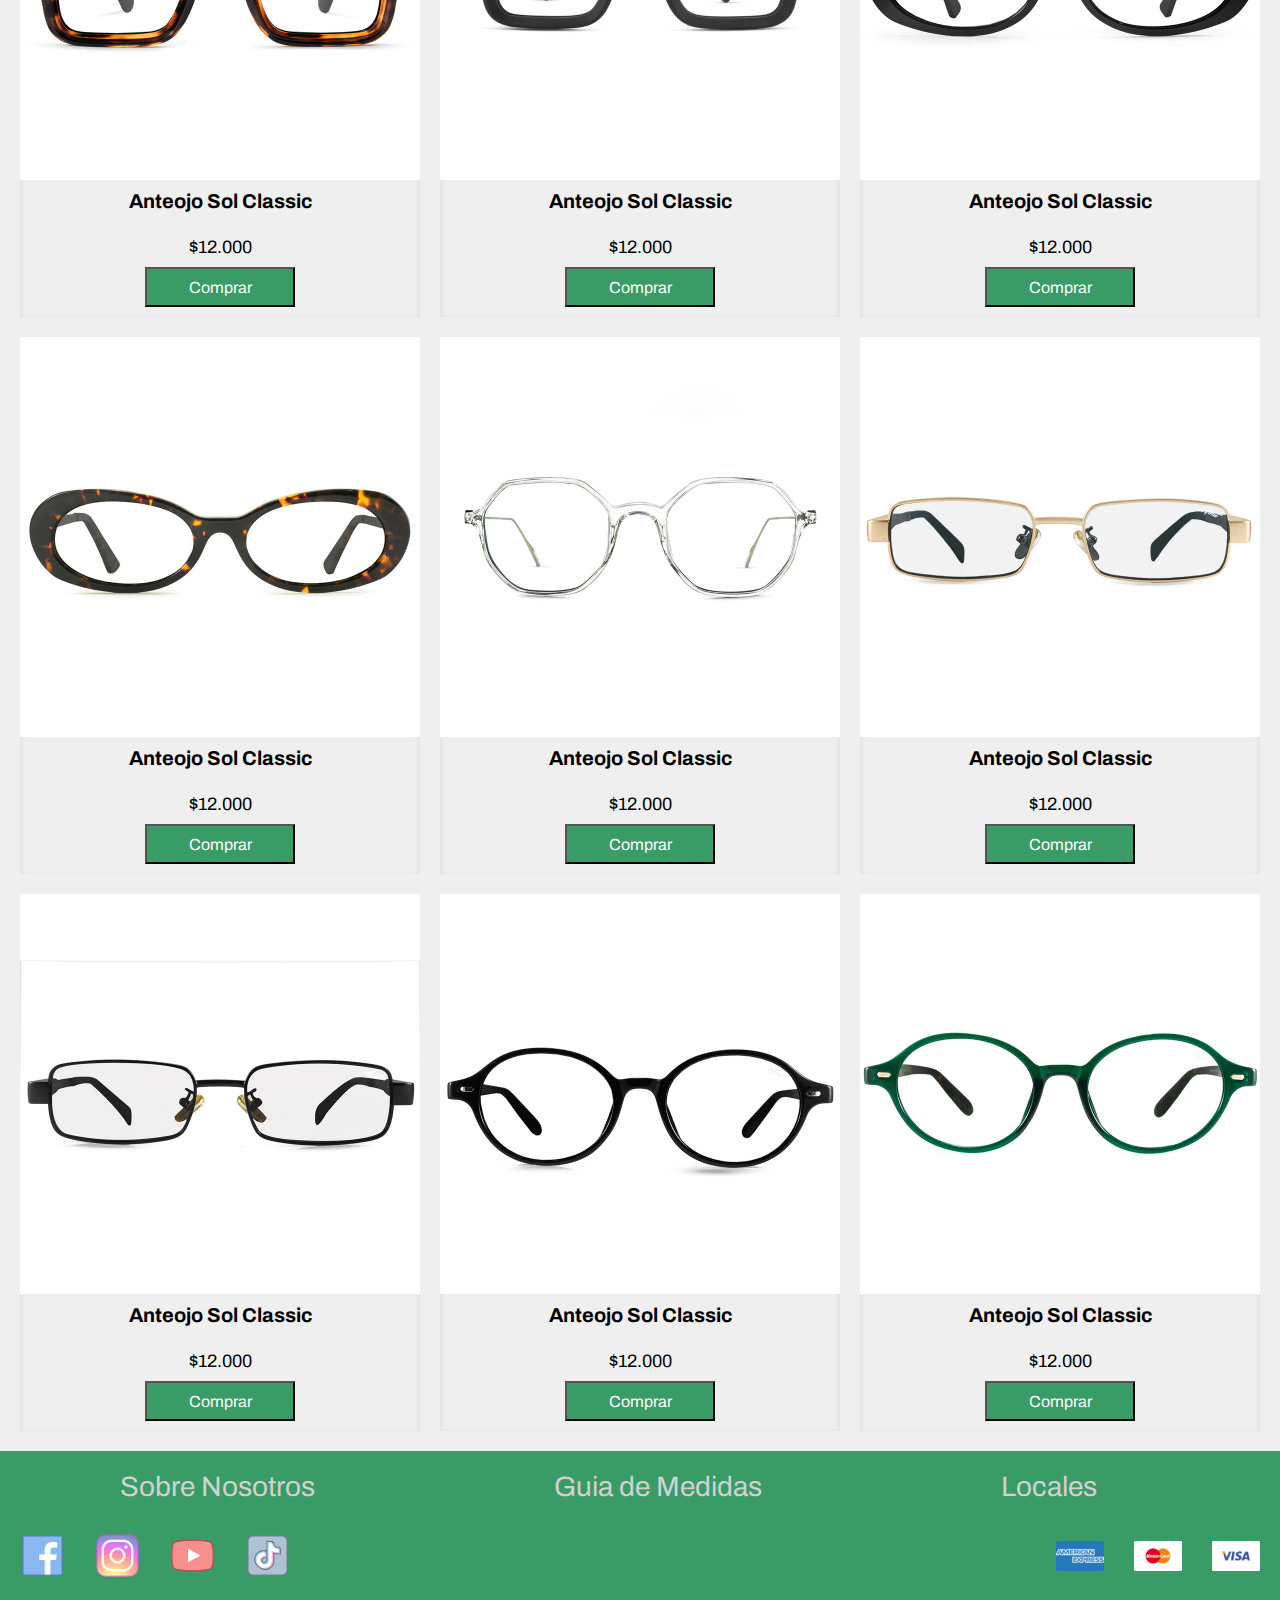
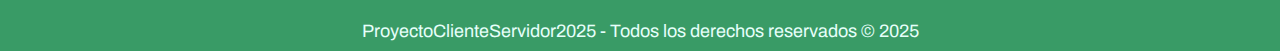
<file: receta.html>
<!DOCTYPE html>
<html lang="es-ar">
<head>
    <meta charset="UTF-8">
    <meta name="viewport" content="width=device-width, initial-scale=1.0">
    <link rel="stylesheet" href="css/receta.css">
    <link rel="preconnect" href="https://fonts.googleapis.com">
<link rel="preconnect" href="https://fonts.gstatic.com" crossorigin>
<link href="https://fonts.googleapis.com/css2?family=Archivo:wght@400;700&display=swap" rel="stylesheet">    
<title>ProyectoClienteServidor2025</title>
</head>
<body>
    <header>
        <div class="banner-promo">
            <h1>15% de descuento pagando con trasferencia.</h1>
        </div>
        <nav>
            <div class="logo-principal">
                <img src="resources/web/img/Logo.avif" alt="LogoMarca">
            </div>
            <div class="nav-navegador">
                <ul class="nav-links">
                    <li><a href="index.html">Inicio</a></li>
                    <li><a href="sol.html">Anteojos de Sol</a></li>
                    <li><a href="receta.html">Anteojos de Receta</a></li>
                    <li><a href="accesorios.html">Accesorios</a></li>
                    <li><a href="contacto.html">Contacto</a></li>
                </ul>
                <ul class="nav-iconos">
                    <li><a href="sesion.html"><img src="resources/icon/acceso.png"  width="30px"></a></li>
                    <li><a href="#"><img src="resources/icon/lupa.png" width="30px" alt=""></a></li>
                    <li><a href="#"><img src="resources/icon/bolsa-de-la-compra.png" width="30px" alt=""></a></li>
                </ul>
            </div>
<!--             <div class="buscador">
                <input type="text">
            </div> -->
        </nav>

    </header> 
    <div class="titulo-main">
        <h2>Anteojos de Receta</h2>
    </div>
    <main>
        <!-- Se esconde para mostrar el filtro cuando se entre directamente a un producto -->
        <!-- <aside>
            <ol>
                <h4>Categorias</h4>
                <li>Anteojos de Sol</li>
                <li>Anteojos de Receta</li>
                <li>Accesorios</li>
            </ol>
        </aside> --> 
        <section class="tarjetas">
            <div class="tarjetas-productos">
                <div class="items-productos">
                    <img src="resources/img/Productos/Armazon/7_3359b170-da69-4819-a0a0-d77ce56e8c31.webp" alt="Producto1">
                    <h3>Anteojo Sol Classic</h3>
                    <p>$12.000</p>
                    <button>Comprar</button>
                </div>
            </div>
            <div class="tarjetas-productos">
                <div class="items-productos">
                    <a href=""><img src="resources/img/Productos/Armazon/ALASKA_GOLD_BS.webp" alt="Producto1"></a>
                    <h3>Anteojo Sol Classic</h3>
                    <p>$12.000</p>
                    <button>Comprar</button>
                </div>
            </div>
            <div class="tarjetas-productos">
                <div class="items-productos">
                    <img src="resources/img/Productos/Armazon/ALASKA_SILVER_1.webp" alt="Producto1">
                    <h3>Anteojo Sol Classic</h3>
                    <p>$12.000</p>
                    <button>Comprar</button>
                </div>
            </div>
            <div class="tarjetas-productos">
                <div class="items-productos">
                    <img src="resources/img/Productos/Armazon/ALASKABM2.webp" alt="Producto1">
                    <h3>Anteojo Sol Classic</h3>
                    <p>$12.000</p>
                    <button>Comprar</button>
                </div>
            </div>
            <div class="tarjetas-productos">
                <div class="items-productos">
                    <img src="resources/img/Productos/Armazon/ANGLET-BM-BY-PAMPITA-1.webp" alt="Producto1">
                    <h3>Anteojo Sol Classic</h3>
                    <p>$12.000</p>
                    <button>Comprar</button>
                </div>
            </div>
            <div class="tarjetas-productos">
                <div class="items-productos">
                    <img src="resources/img/Productos/Armazon/ANGLET-BY-PAMPITA-GOLD-1.webp" alt="Producto1">
                    <h3>Anteojo Sol Classic</h3>
                    <p>$12.000</p>
                    <button>Comprar</button>
                </div>
            </div>
            <div class="tarjetas-productos">
                <div class="items-productos">
                    <img src="resources/img/Productos/Armazon/ANGLET-BY-PAMPITA-SILVER-1.webp" alt="Producto1">
                    <h3>Anteojo Sol Classic</h3>
                    <p>$12.000</p>
                    <button>Comprar</button>
                </div>
            </div>
            <div class="tarjetas-productos">
                <div class="items-productos">
                    <img src="resources/img/Productos/Armazon/EXCLAMATION_3D_BS_DEMI_FRENTE.webp" alt="Producto1">
                    <h3>Anteojo Sol Classic</h3>
                    <p>$12.000</p>
                    <button>Comprar</button>
                </div>
            </div>
            <div class="tarjetas-productos">
                <div class="items-productos">
                    <img src="resources/img/Productos/Armazon/EXCLAMATION_BS_HABANO_5d53590a-17ca-4f0e-9697-fa83da74772a.webp" alt="Producto1">
                    <h3>Anteojo Sol Classic</h3>
                    <p>$12.000</p>
                    <button>Comprar</button>
                </div>
            </div>
            <div class="tarjetas-productos">
                <div class="items-productos">
                    <img src="resources/img/Productos/Armazon/EXCLAMATIONbm7ML.webp" alt="Producto1">
                    <h3>Anteojo Sol Classic</h3>
                    <p>$12.000</p>
                    <button>Comprar</button>
                </div>
            </div>
            <div class="tarjetas-productos">
                <div class="items-productos">
                    <img src="resources/img/Productos/Armazon/GENOVA_BS_1.webp" alt="Producto1">
                    <h3>Anteojo Sol Classic</h3>
                    <p>$12.000</p>
                    <button>Comprar</button>
                </div>
            </div>
            <div class="tarjetas-productos">
                <div class="items-productos">
                    <img src="resources/img/Productos/Armazon/GENOVA_BURGUNDY_1.webp" alt="Producto1">
                    <h3>Anteojo Sol Classic</h3>
                    <p>$12.000</p>
                    <button>Comprar</button>
                </div>
            </div>
            <div class="tarjetas-productos">
                <div class="items-productos">
                    <img src="resources/img/Productos/Armazon/GENOVA_HABANO_1.webp" alt="Producto1">
                    <h3>Anteojo Sol Classic</h3>
                    <p>$12.000</p>
                    <button>Comprar</button>
                </div>
            </div>
            <div class="tarjetas-productos">
                <div class="items-productos">
                    <img src="resources/img/Productos/Armazon/HEXA_CRYSTAL_ML_1.webp" alt="Producto1">
                    <h3>Anteojo Sol Classic</h3>
                    <p>$12.000</p>
                    <button>Comprar</button>
                </div>
            </div>
            <div class="tarjetas-productos">
                <div class="items-productos">
                    <img src="resources/img/Productos/Armazon/HONSHU_GOLD_1.webp" alt="Producto1">
                    <h3>Anteojo Sol Classic</h3>
                    <p>$12.000</p>
                    <button>Comprar</button>
                </div>
            </div>
            <div class="tarjetas-productos">
                <div class="items-productos">
                    <img src="resources/img/Productos/Armazon/HONSHU_SILVER_2.webp" alt="Producto1">
                    <h3>Anteojo Sol Classic</h3>
                    <p>$12.000</p>
                    <button>Comprar</button>
                </div>
            </div>
            <div class="tarjetas-productos">
                <div class="items-productos">
                    <img src="resources/img/Productos/Armazon/HONSHUBM.webp" alt="Producto1">
                    <h3>Anteojo Sol Classic</h3>
                    <p>$12.000</p>
                    <button>Comprar</button>
                </div>
            </div>
            <div class="tarjetas-productos">
                <div class="items-productos">
                    <img src="resources/img/Productos/Armazon/VIZU_BS_1.webp" alt="Producto1">
                    <h3>Anteojo Sol Classic</h3>
                    <p>$12.000</p>
                    <button>Comprar</button>
                </div>
            </div>
            <div class="tarjetas-productos">
                <div class="items-productos">
                    <img src="resources/img/Productos/Armazon/VIZU_GRN_HABANO_1.webp" alt="Producto1">
                    <h3>Anteojo Sol Classic</h3>
                    <p>$12.000</p>
                    <button>Comprar</button>
                </div>
            </div>
            <div class="tarjetas-productos">
                <div class="items-productos">
                    <img src="resources/img/Productos/Armazon/VIZU_HABANO_1.webp" alt="Producto1">
                    <h3>Anteojo Sol Classic</h3>
                    <p>$12.000</p>
                    <button>Comprar</button>
                </div>
            </div>
        </div>
        
        </main>
    <footer>
        <div class="footer-links">           
            <ul>
                <li><a href="">Sobre Nosotros</a></li>
                <li><a href="">Guia de Medidas</a></li>
                <li><a href="">Locales</a></li>
            </ul>
        </div>
        <div class="footer-socialmedia">
            <ul>
                <li><a href=""><img src="resources/icon/footer_icons/facebook-50.png" alt="Facebook"></a></li>
                <li><a href=""><img src="resources/icon/footer_icons/instagram-50.png" alt="Instagram"></a></li>
                <li><a href=""><img src="resources/icon/footer_icons/youtube.png" alt="Youtube"></a></li>
                <li><a href=""><img src="resources/icon/footer_icons/tiktok-50.png" alt="tiktok"></a></li>
            </ul>
            <ul>
                <li><img src="resources/icon/footer_icons/americanexpress.png" alt=""></li>
                <li><img src="resources/icon/footer_icons/mastercard.png" alt=""></li>
                <li><img src="resources/icon/footer_icons/visa.png" alt=""></li>
            </ul>
        </div>
        <div class="footer-texto">
            <p>ProyectoClienteServidor2025 - Todos los derechos reservados © 2025</p> 
        </div> 
        </footer>
</body>
</html>
</file>
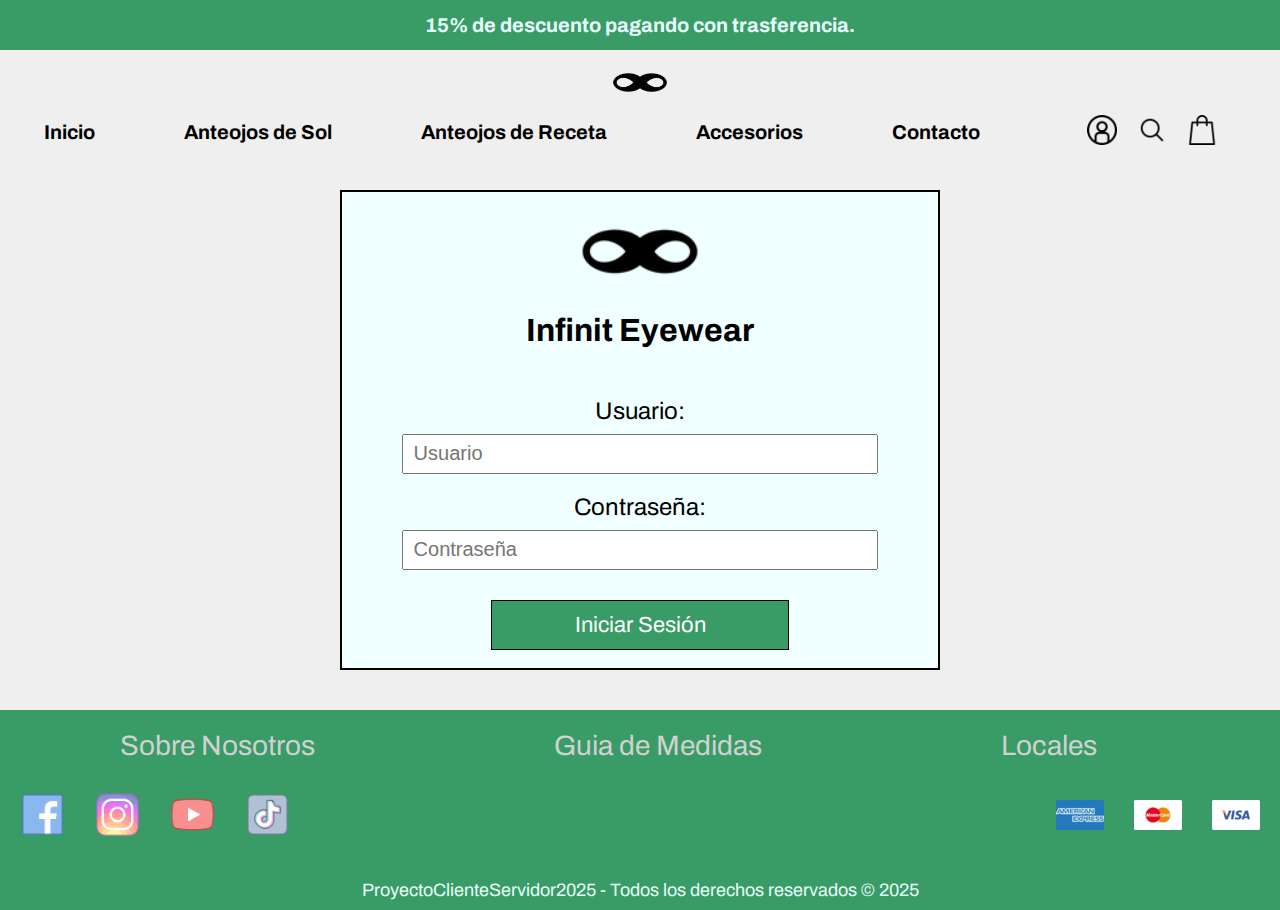
<file: sesion.html>
<!DOCTYPE html>
<html lang="es-ar">
<head>
    <meta charset="UTF-8">
    <meta name="viewport" content="width=device-width, initial-scale=1.0">
    <link rel="stylesheet" href="css/sesion.css">
    <link rel="preconnect" href="https://fonts.googleapis.com">
<link rel="preconnect" href="https://fonts.gstatic.com" crossorigin>
<link href="https://fonts.googleapis.com/css2?family=Archivo:wght@400;700&display=swap" rel="stylesheet">    
<title>ProyectoClienteServidor2025</title>
</head>
<body>
    <header>
        <div class="banner-promo">
            <h1>15% de descuento pagando con trasferencia.</h1>
        </div>
        <nav>
            <div class="logo-principal">
                <img src="resources/web/img/Logo.avif" alt="LogoMarca">
            </div>
            <div class="nav-navegador">
                <ul class="nav-links">
                    <li><a href="index.html">Inicio</a></li>
                    <li><a href="sol.html">Anteojos de Sol</a></li>
                    <li><a href="receta.html">Anteojos de Receta</a></li>
                    <li><a href="accesorios.html">Accesorios</a></li>
                    <li><a href="contacto.html">Contacto</a></li>
                </ul>
                <ul class="nav-iconos">
                    <li><a href="sesion.html"><img src="resources/icon/acceso.png"  width="30px"></a></li>
                    <li><a href="#"><img src="resources/icon/lupa.png" width="30px" alt=""></a></li>
                    <li><a href="#"><img src="resources/icon/bolsa-de-la-compra.png" width="30px" alt=""></a></li>
                </ul>
            </div>
<!--             <div class="buscador">
                <input type="text">
            </div> -->
        </nav>

    </header> 
    <main class="div-sesion">
        <!-- Contraseña y usuario para iniciar sesion admin admin -->
        <form action="" method="post">
            <img src="resources/web/img/Logo.avif" alt="LogoMarca">
            <h2>Infinit Eyewear</h2>
            <label for="Usuario">Usuario:</label>
            <input type="text" placeholder="Usuario" id="usuario" name="usuario" required>
            <label for="Contraseña">Contraseña:</label>
            <input type="password" placeholder="Contraseña" id="contraseña" name="contraseña" required>
            <button type="button">Iniciar Sesión</button>
        </form>
    </main>
    <footer>
        <div class="footer-links">           
            <ul>
                <li><a href="">Sobre Nosotros</a></li>
                <li><a href="">Guia de Medidas</a></li>
                <li><a href="">Locales</a></li>
            </ul>
        </div>
        <div class="footer-socialmedia">
            <ul>
                <li><a href=""><img src="resources/icon/footer_icons/facebook-50.png" alt="Facebook"></a></li>
                <li><a href=""><img src="resources/icon/footer_icons/instagram-50.png" alt="Instagram"></a></li>
                <li><a href=""><img src="resources/icon/footer_icons/youtube.png" alt="Youtube"></a></li>
                <li><a href=""><img src="resources/icon/footer_icons/tiktok-50.png" alt="tiktok"></a></li>
            </ul>
            <ul>
                <li><img src="resources/icon/footer_icons/americanexpress.png" alt=""></li>
                <li><img src="resources/icon/footer_icons/mastercard.png" alt=""></li>
                <li><img src="resources/icon/footer_icons/visa.png" alt=""></li>
            </ul>
        </div>
        <div class="footer-texto">
            <p>ProyectoClienteServidor2025 - Todos los derechos reservados © 2025</p> 
        </div> 
        </footer>
</body>
</html>
</file>
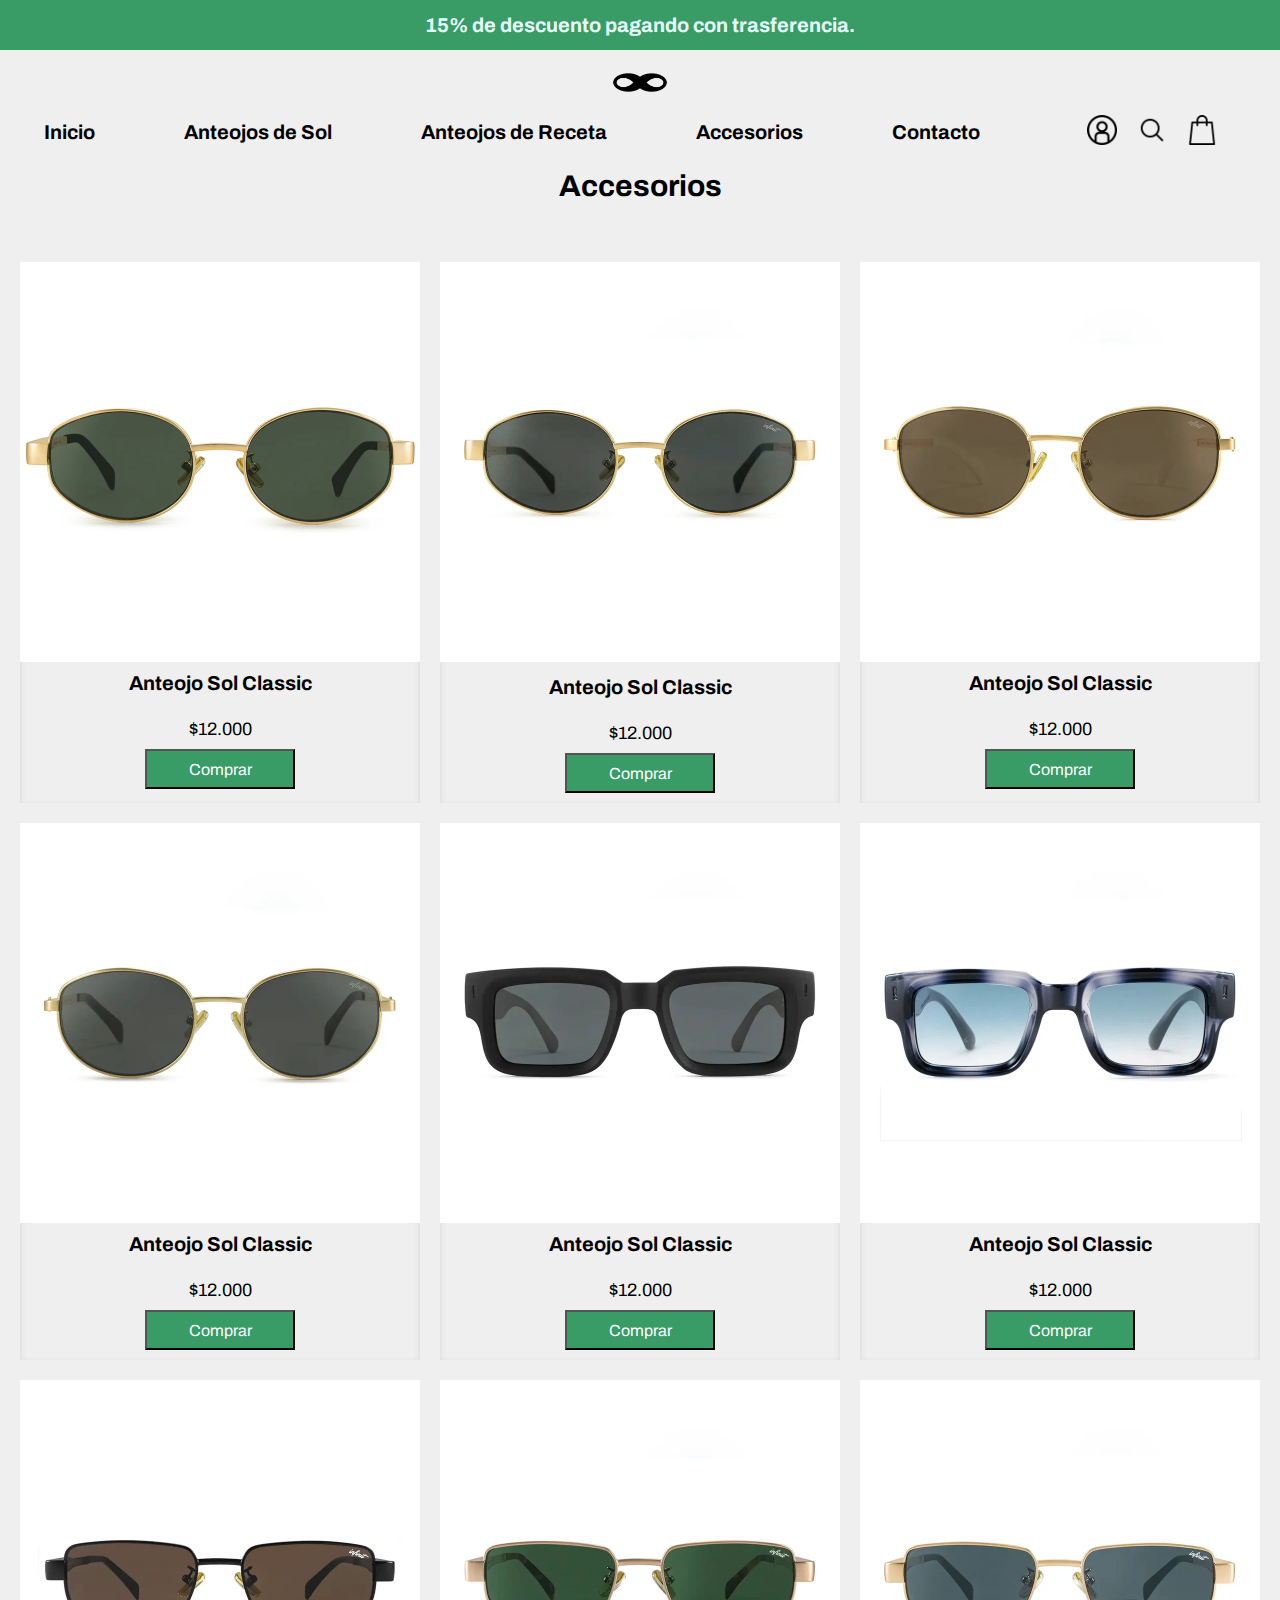
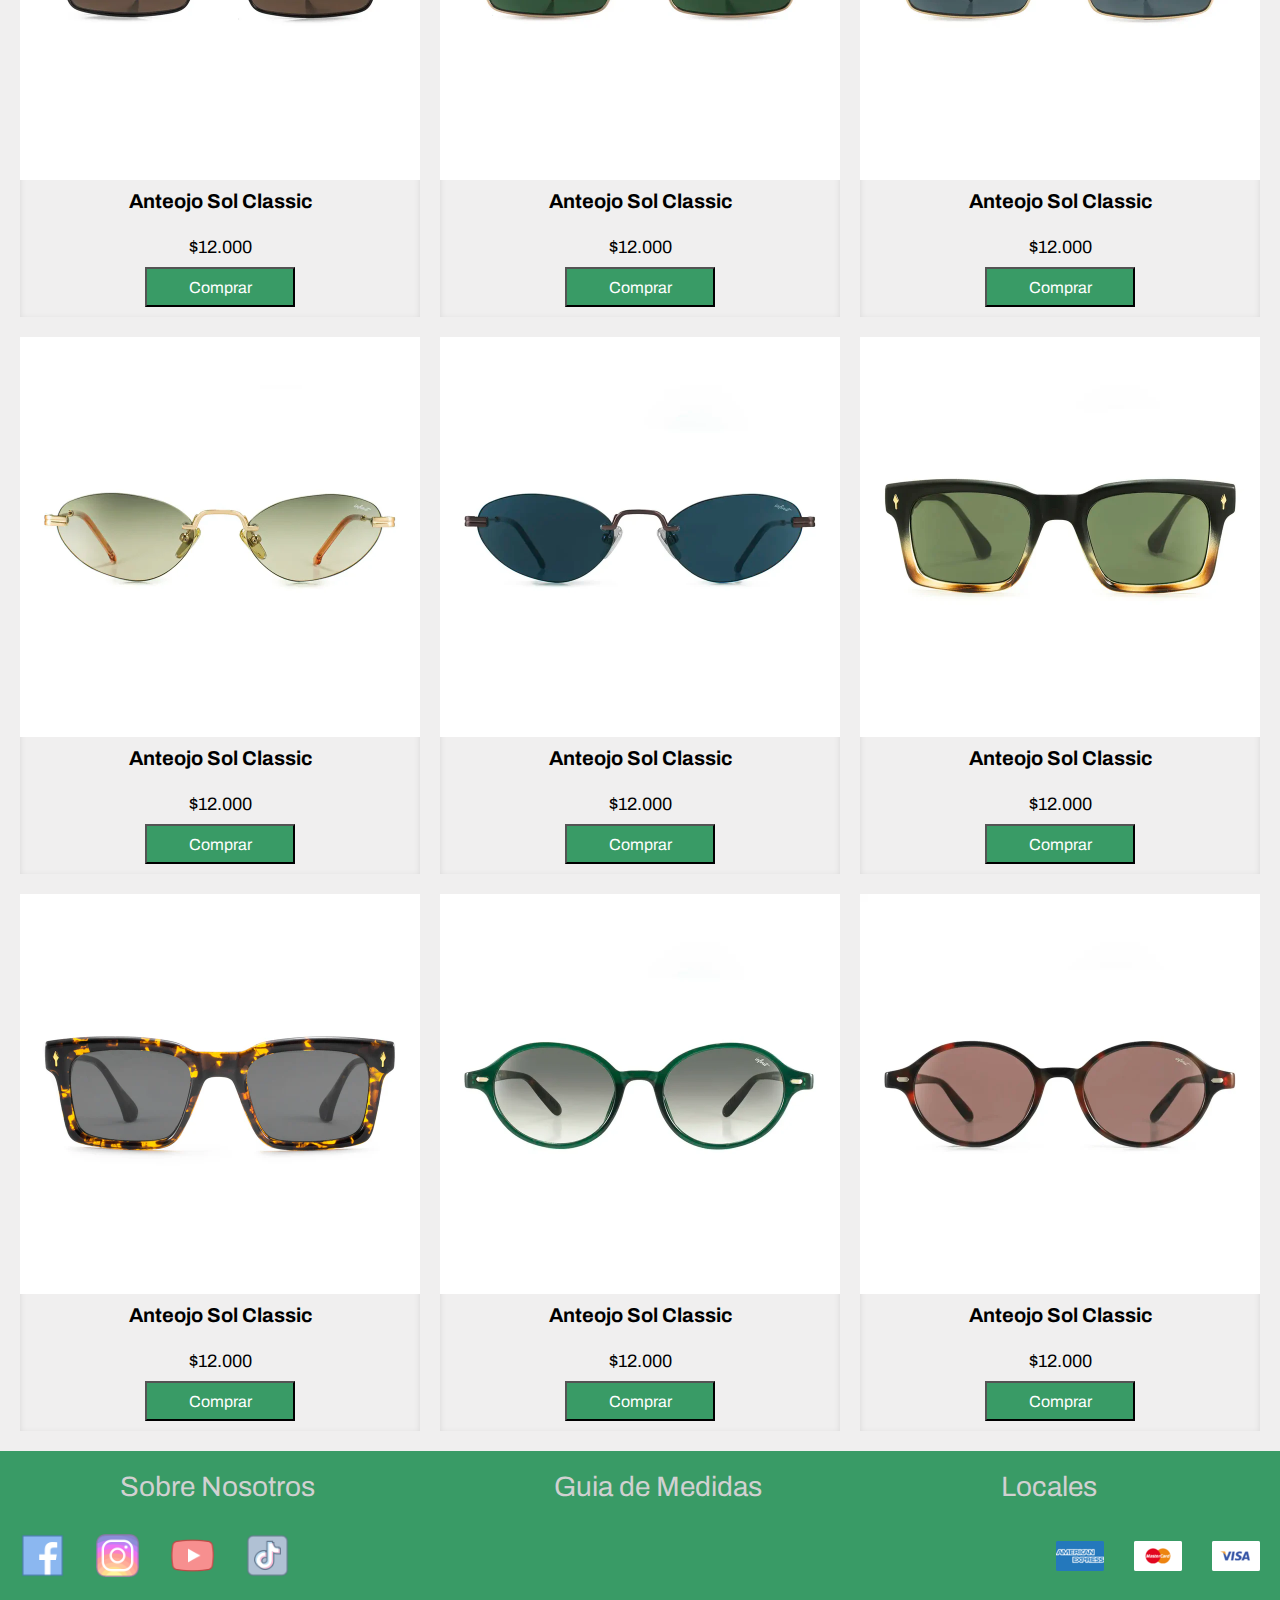
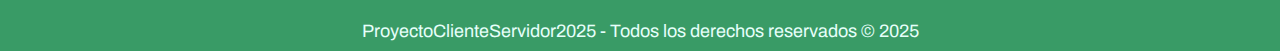
<file: sol.html>
<!DOCTYPE html>
<html lang="es-ar">
<head>
    <meta charset="UTF-8">
    <meta name="viewport" content="width=device-width, initial-scale=1.0">
    <link rel="stylesheet" href="css/sol.css">
    <link rel="preconnect" href="https://fonts.googleapis.com">
<link rel="preconnect" href="https://fonts.gstatic.com" crossorigin>
<link href="https://fonts.googleapis.com/css2?family=Archivo:wght@400;700&display=swap" rel="stylesheet">    
<title>ProyectoClienteServidor2025</title>
</head>
<body>
    <header>
        <div class="banner-promo">
            <h1>15% de descuento pagando con trasferencia.</h1>
        </div>
        <nav>
            <div class="logo-principal">
                <img src="resources/web/img/Logo.avif" alt="LogoMarca">
            </div>
            <div class="nav-navegador">
                <ul class="nav-links">
                    <li><a href="index.html">Inicio</a></li>
                    <li><a href="sol.html">Anteojos de Sol</a></li>
                    <li><a href="receta.html">Anteojos de Receta</a></li>
                    <li><a href="accesorios.html">Accesorios</a></li>
                    <li><a href="contacto.html">Contacto</a></li>
                </ul>
                <ul class="nav-iconos">
                    <li><a href="sesion.html"><img src="resources/icon/acceso.png"  width="30px"></a></li>
                    <li><a href="#"><img src="resources/icon/lupa.png" width="30px" alt=""></a></li>
                    <li><a href="#"><img src="resources/icon/bolsa-de-la-compra.png" width="30px" alt=""></a></li>
                </ul>
            </div>
<!--             <div class="buscador">
                <input type="text">
            </div> -->
        </nav>

    </header> 
    <div class="titulo-main">
        <h2>Accesorios</h2>
    </div>
    <main>
        <!-- Se esconde para mostrar el filtro cuando se entre directamente a un producto -->
        <!-- <aside>
            <ol>
                <h4>Categorias</h4>
                <li>Anteojos de Sol</li>
                <li>Anteojos de Receta</li>
                <li>Accesorios</li>
            </ol>
        </aside> --> 
        <section class="tarjetas">
            <div class="tarjetas-productos">
                <div class="items-productos">
                    <img src="resources/img/Productos/Sol/ALASKA-GOLD-GREEN-4.webp" alt="Producto1">
                    <h3>Anteojo Sol Classic</h3>
                    <p>$12.000</p>
                    <button>Comprar</button>
                </div>
            </div>
            <div class="tarjetas-productos">
                <div class="items-productos">
                    <a href=""><img src="resources/img/Productos/Sol/ALASKA_GOLD_S10_ML_1.webp" alt="Producto1"></a>
                    <h3>Anteojo Sol Classic</h3>
                    <p>$12.000</p>
                    <button>Comprar</button>
                </div>
            </div>
            <div class="tarjetas-productos">
                <div class="items-productos">
                    <img src="resources/img/Productos/Sol/ANGLET_BY_PAMPITA_GOLD_BRN_ML_1_e063f84e-888e-4553-a961-1c00fd49e898.webp" alt="Producto1">
                    <h3>Anteojo Sol Classic</h3>
                    <p>$12.000</p>
                    <button>Comprar</button>
                </div>
            </div>
            <div class="tarjetas-productos">
                <div class="items-productos">
                    <img src="resources/img/Productos/Sol/ANGLET_BY_PAMPITA_GOLD_G15_ML_1.webp" alt="Producto1">
                    <h3>Anteojo Sol Classic</h3>
                    <p>$12.000</p>
                    <button>Comprar</button>
                </div>
            </div>
            <div class="tarjetas-productos">
                <div class="items-productos">
                    <img src="resources/img/Productos/Sol/ANGLET_BY_PAMPITA_GOLD_S10_ML_1.webp" alt="Producto1">
                    <h3>Anteojo Sol Classic</h3>
                    <p>$12.000</p>
                    <button>Comprar</button>
                </div>
            </div>
            <div class="tarjetas-productos">
                <div class="items-productos">
                    <img src="resources/img/Productos/Sol/EXCLAMATION_BM_WOOD_S10_ML_5.webp" alt="Producto1">
                    <h3>Anteojo Sol Classic</h3>
                    <p>$12.000</p>
                    <button>Comprar</button>
                </div>
            </div>
            <div class="tarjetas-productos">
                <div class="items-productos">
                    <img src="resources/img/Productos/Sol/EXCLAMATION_HABANO_GREY_TEAL_ML_1.webp" alt="Producto1">
                    <h3>Anteojo Sol Classic</h3>
                    <p>$12.000</p>
                    <button>Comprar</button>
                </div>
            </div>
            <div class="tarjetas-productos">
                <div class="items-productos">
                    <img src="resources/img/Productos/Sol/EXCLAMATION_HABANO_OLIVE_GRD_ML_1.webp" alt="Producto1">
                    <h3>Anteojo Sol Classic</h3>
                    <p>$12.000</p>
                    <button>Comprar</button>
                </div>
            </div>
            <div class="tarjetas-productos">
                <div class="items-productos">
                    <img src="resources/img/Productos/Sol/HONSHU_BM_BRN_ML_1.webp" alt="Producto1">
                    <h3>Anteojo Sol Classic</h3>
                    <p>$12.000</p>
                    <button>Comprar</button>
                </div>
            </div>
            <div class="tarjetas-productos">
                <div class="items-productos">
                    <img src="resources/img/Productos/Sol/HONSHU_GOLD_G15_ML_1.webp" alt="Producto1">
                    <h3>Anteojo Sol Classic</h3>
                    <p>$12.000</p>
                    <button>Comprar</button>
                </div>
            </div>
            <div class="tarjetas-productos">
                <div class="items-productos">
                    <img src="resources/img/Productos/Sol/HONSHU_GOLD_S10_ML_1.webp" alt="Producto1">
                    <h3>Anteojo Sol Classic</h3>
                    <p>$12.000</p>
                    <button>Comprar</button>
                </div>
            </div>
            <div class="tarjetas-productos">
                <div class="items-productos">
                    <img src="resources/img/Productos/Sol/ORDOS_BLACK_SMK_GRD_ML_1.webp" alt="Producto1">
                    <h3>Anteojo Sol Classic</h3>
                    <p>$12.000</p>
                    <button>Comprar</button>
                </div>
            </div>
            <div class="tarjetas-productos">
                <div class="items-productos">
                    <img src="resources/img/Productos/Sol/ORDOS_GOLD_BROWNISH_ML_1.webp" alt="Producto1">
                    <h3>Anteojo Sol Classic</h3>
                    <p>$12.000</p>
                    <button>Comprar</button>
                </div>
            </div>
            <div class="tarjetas-productos">
                <div class="items-productos">
                    <img src="resources/img/Productos/Sol/ORDOS_ROSE_BLUE_ML_1.webp" alt="Producto1">
                    <h3>Anteojo Sol Classic</h3>
                    <p>$12.000</p>
                    <button>Comprar</button>
                </div>
            </div>
            <div class="tarjetas-productos">
                <div class="items-productos">
                    <img src="resources/img/Productos/Sol/TRENTO_BM_HABANO_G15_ML_1.webp" alt="Producto1">
                    <h3>Anteojo Sol Classic</h3>
                    <p>$12.000</p>
                    <button>Comprar</button>
                </div>
            </div>
            <div class="tarjetas-productos">
                <div class="items-productos">
                    <img src="resources/img/Productos/Sol/TRENTObyPAMPITAgrey_s101ML.webp" alt="Producto1">
                    <h3>Anteojo Sol Classic</h3>
                    <p>$12.000</p>
                    <button>Comprar</button>
                </div>
            </div>
            <div class="tarjetas-productos">
                <div class="items-productos">
                    <img src="resources/img/Productos/Sol/TRENTObyPAMPITAhabano_s101ML.webp" alt="Producto1">
                    <h3>Anteojo Sol Classic</h3>
                    <p>$12.000</p>
                    <button>Comprar</button>
                </div>
            </div>
            <div class="tarjetas-productos">
                <div class="items-productos">
                    <img src="resources/img/Productos/Sol/VIZU_GRN_HABANO_SMK_GRD_ML_1.webp" alt="Producto1">
                    <h3>Anteojo Sol Classic</h3>
                    <p>$12.000</p>
                    <button>Comprar</button>
                </div>
            </div>
            <div class="tarjetas-productos">
                <div class="items-productos">
                    <img src="resources/img/Productos/Sol/VIZU_HABANO_TEA_ML_1.webp" alt="Producto1">
                    <h3>Anteojo Sol Classic</h3>
                    <p>$12.000</p>
                    <button>Comprar</button>
                </div>
            </div>
            <div class="tarjetas-productos">
                <div class="items-productos">
                    <img src="resources/img/Productos/Sol/VIZU_TEA_TEA_GRD_ML_1.webp" alt="Producto1">
                    <h3>Anteojo Sol Classic</h3>
                    <p>$12.000</p>
                    <button>Comprar</button>
                </div>
            </div>
        </div>
        
        </main>
    <footer>
        <div class="footer-links">           
            <ul>
                <li><a href="">Sobre Nosotros</a></li>
                <li><a href="">Guia de Medidas</a></li>
                <li><a href="">Locales</a></li>
            </ul>
        </div>
        <div class="footer-socialmedia">
            <ul>
                <li><a href=""><img src="resources/icon/footer_icons/facebook-50.png" alt="Facebook"></a></li>
                <li><a href=""><img src="resources/icon/footer_icons/instagram-50.png" alt="Instagram"></a></li>
                <li><a href=""><img src="resources/icon/footer_icons/youtube.png" alt="Youtube"></a></li>
                <li><a href=""><img src="resources/icon/footer_icons/tiktok-50.png" alt="tiktok"></a></li>
            </ul>
            <ul>
                <li><img src="resources/icon/footer_icons/americanexpress.png" alt=""></li>
                <li><img src="resources/icon/footer_icons/mastercard.png" alt=""></li>
                <li><img src="resources/icon/footer_icons/visa.png" alt=""></li>
            </ul>
        </div>
        <div class="footer-texto">
            <p>ProyectoClienteServidor2025 - Todos los derechos reservados © 2025</p> 
        </div> 
        </footer>
</body>
</html>
</file>
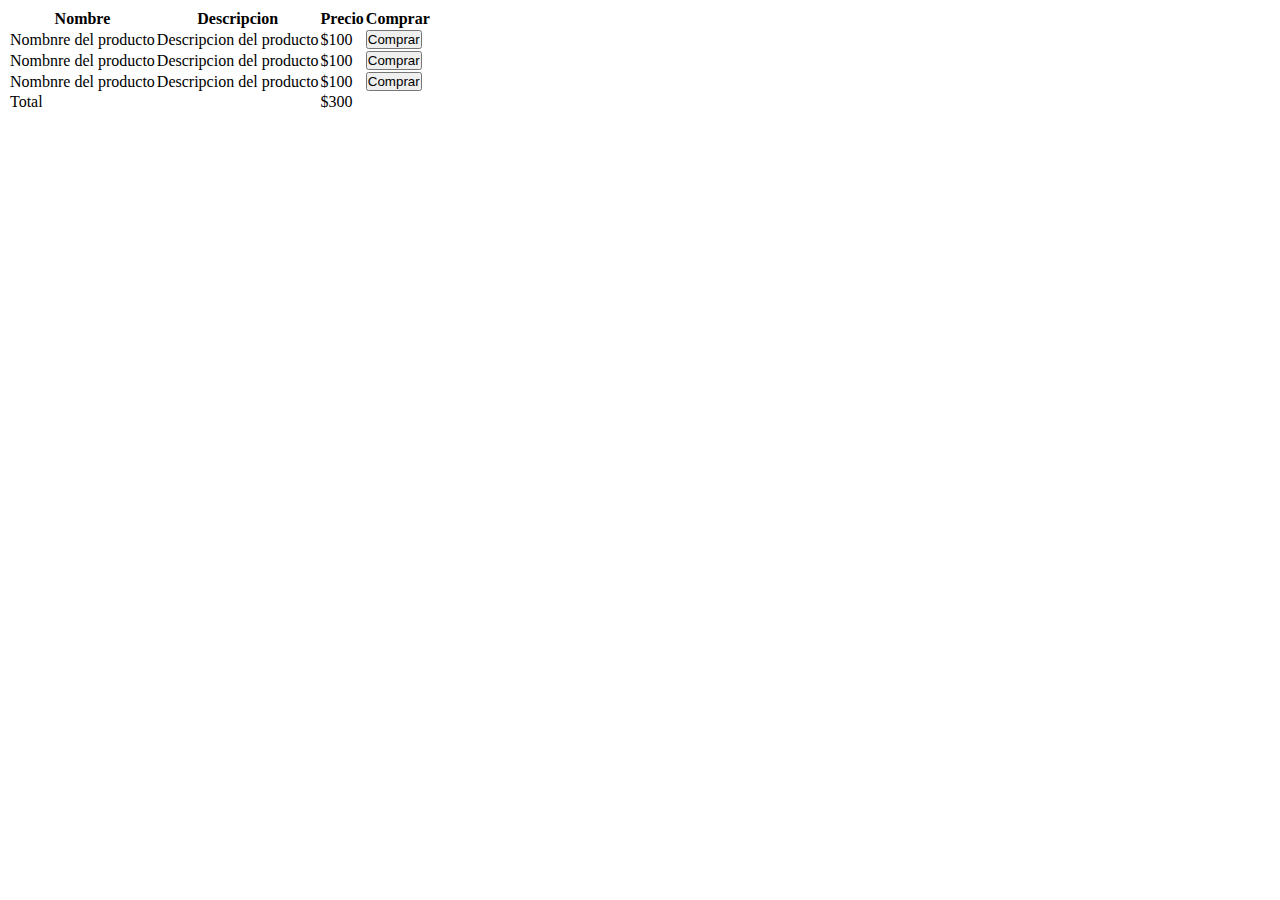
<file: Catalogo/1ra clase.html>
<!DOCTYPE html>
<html lang="es">
<head>
    <meta charset="UTF-8">
    <meta name="viewport" content="width=device-width, initial-scale=1.0">
    <link rel="stylesheet" href="style.css">
    <script src=""></script>
    <title>2da Clase</title>
</head>
    <body>

        <section>

            <table>

                <thead>

                    <tr>
                        <th>Nombre</th>
                        <th>Descripcion</th>
                        <th>Precio</th>
                        <th>Comprar</th>
                    </tr>

                </thead>

                <tbody>
                    <tr>
                        <td>Nombnre del producto</td>
                        <td>Descripcion del producto</td>
                        <td>$100</td>
                        <td><button>Comprar</button></td>
                    </tr>
                    <tr>
                        <td>Nombnre del producto</td>
                        <td>Descripcion del producto</td>
                        <td>$100</td>
                        <td><button>Comprar</button></td>
                    </tr>
                    
                    <td>Nombnre del producto</td>
                        <td>Descripcion del producto</td>
                        <td>$100</td>
                        <td><button>Comprar</button></td>
                    </tr>

                </tbody>

                <tfoot>
                    <tr>
                        <td colspan="2">
                            Total
                        </td>
                        <td>$300</td>
                        <td></td>
                    </tr>

                </tfoot>
            </table>

        </section>


    </body>
</html>
</file>
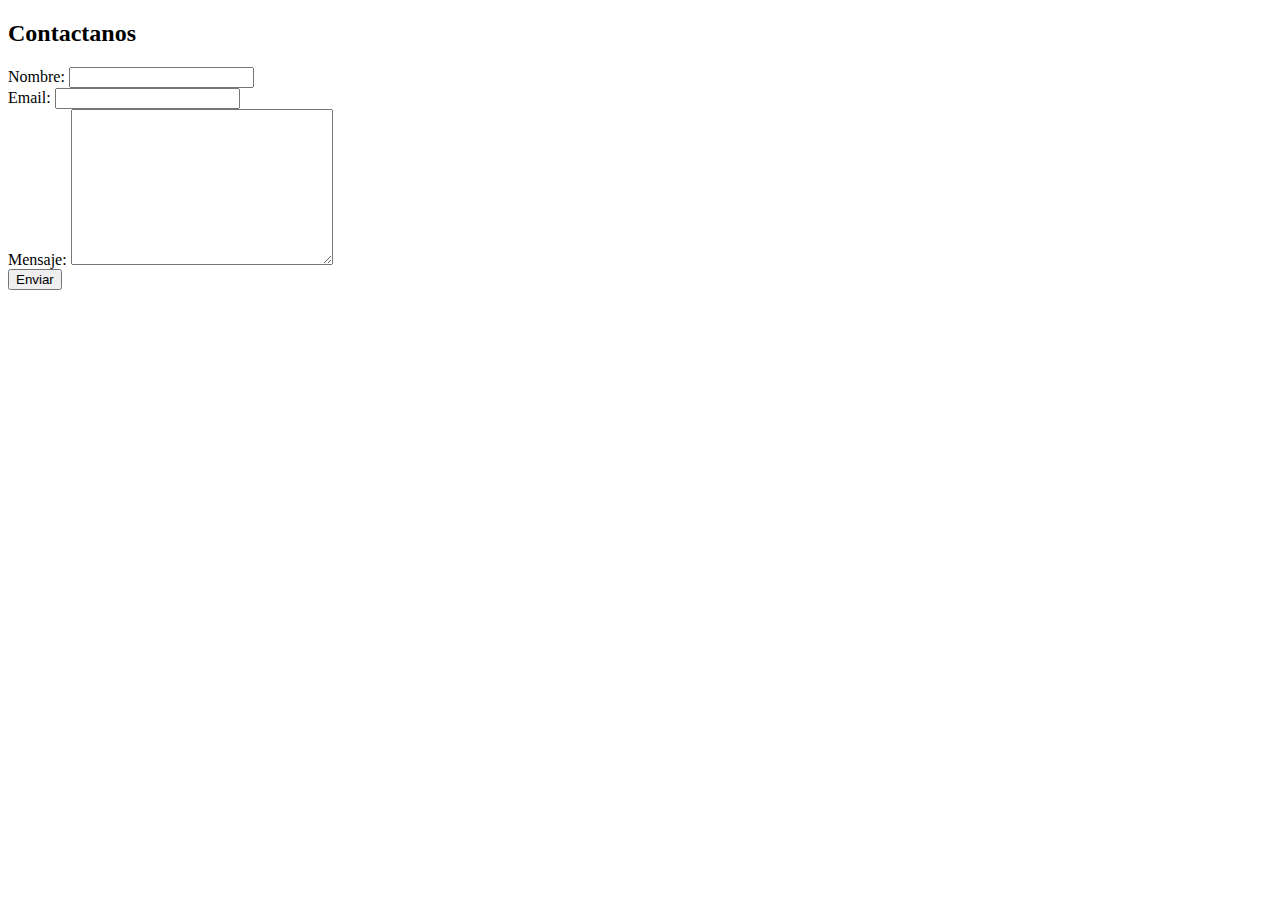
<file: ClasesWebClientes/formularios.html>
<!DOCTYPE html>
<html lang="es">
<head>
    <meta charset="UTF-8">
    <meta name="viewport" content="width=device-width, initial-scale=1.0">
    <link rel="stylesheet" href="formularios.css">
    <title>Formularios</title>
</head>
<body>
    <h2>Contactanos</h2>
    <form action="" method="post">

        <label for="nombre">Nombre:</label>
        <input type="text" name="nombre" id="nombre" required>
        <br>
        <label for="email">Email:</label>
        <input type="text" name="email" id="email" required>
        <br>
        <label for="mensaje">Mensaje:</label>
        <textarea name="mensaje" id="mensaje" cols="30" rows="10" required></textarea>
        <br>
        <input type="submit" value="Enviar">

</form>
</body>
</html>
</file>
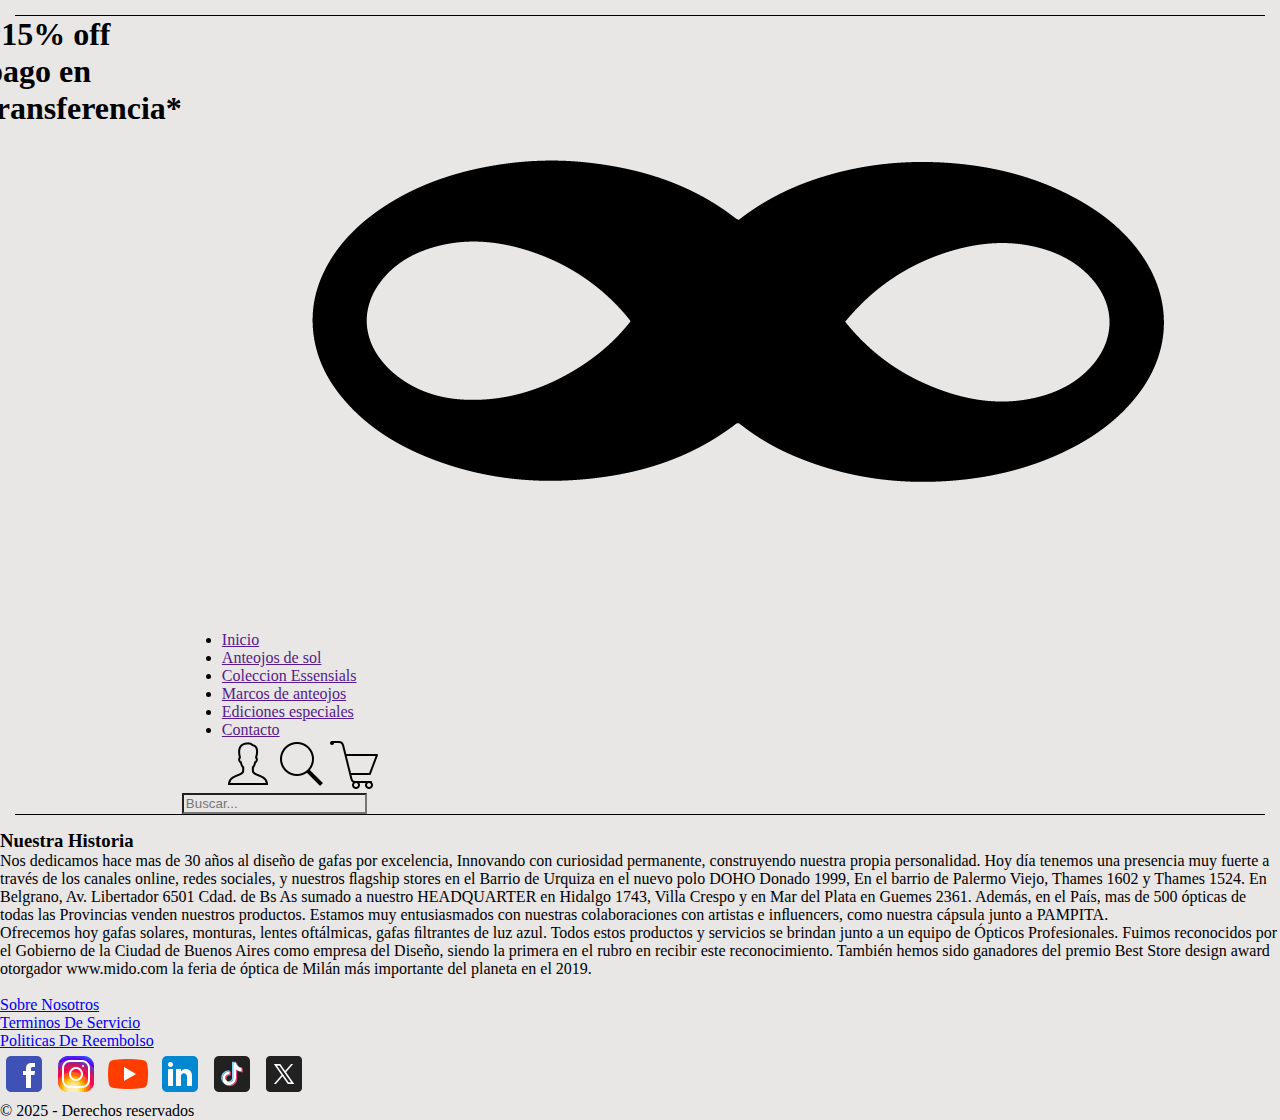
<file: Proyecto WebCliente/AboutUs.html>
<!DOCTYPE html>
<html lang="es">
<head>
    <meta charset="UTF-8">
    <meta name="viewport" content="width=device-width, initial-scale=1.0">
    <link rel="stylesheet" href="css/styles.css">
    
    <title>Aplicaciones Cliente Servidor</title>
</head>
<body>
    <header>
        <h1 class="header-h1">*15% off pago en transferencia*</h1>
        <nav>
            <div class="nav-logobar">
                <img src="../Proyecto WebCliente/img/logo/logo-infinit.webp" alt="Logo de la empresa">
            </div>
            <ul>
                <li><a href="">Inicio</a></li>
                <li><a href="">Anteojos de sol</a></li>
                <li><a href="">Coleccion Essensials</a></li>
                <li><a href="">Marcos de anteojos</a></li>
                <li><a href="">Ediciones especiales</a></li>
                <li><a href="">Contacto</a></li>
                <div class="navbar-icons">
                    <img src="img/icons/user-icon.png" alt="Iniciar sesión">
                    <img src="img/icons/lupa-icon.png" alt="Buscador" id="lupa-icon" onclick="EstadoLupa(), boton()">
                    <img src="img/icons/cart-icon.png" alt="carrito de compras">    
                </div>
            </ul>
            <div class="navbar-form">
                <form action="/AplicacionesWebCliente/Proyecto WebCliente/index.html" method="get">
                    <input type="text" name="buscador" id="buscador" placeholder="Buscar..." maxlength="40">
                    <!-- <button id="boton" type="submit">Buscar</button>  Se saco el boton por un tema de estilo-->
                </form>
                <h2></h2>
            </div>
        </nav>
    </header>
    <main class="main-aboutUs">
        <h3>Nuestra Historia</h3>
        <p>
            Nos dedicamos hace mas de 30 años al diseño de gafas por excelencia, Innovando con curiosidad permanente, construyendo nuestra propia personalidad. Hoy día tenemos una presencia muy fuerte a través de los canales online, redes sociales, y nuestros ﬂagship stores en el Barrio de Urquiza en el nuevo polo DOHO Donado 1999, En el barrio de Palermo Viejo, Thames 1602 y Thames 1524. En Belgrano, Av. Libertador 6501 Cdad. de Bs As sumado a nuestro HEADQUARTER en Hidalgo 1743, Villa Crespo y en Mar del Plata en Guemes 2361. Además, en el País, mas de 500 ópticas de todas las Provincias venden nuestros productos. Estamos muy entusiasmados con nuestras colaboraciones con artistas e inﬂuencers, como nuestra cápsula junto a PAMPITA.</p> 
            
            <p>Ofrecemos hoy gafas solares, monturas, lentes oftálmicas, gafas ﬁltrantes de luz azul. Todos estos productos y servicios se brindan junto a un equipo de Ópticos Profesionales. Fuimos reconocidos por el Gobierno de la Ciudad de Buenos Aires como empresa del Diseño, siendo la primera en el rubro en recibir este reconocimiento. También hemos sido ganadores del premio Best Store design award otorgador www.mido.com la feria de óptica de Milán más importante del planeta en el 2019.</p>
    </main>
    <footer>
        <div class="footer-info">
        </br>
            <p><a href="AboutUs">Sobre Nosotros</a></p>
            <p><a href="TerminosServicio">Terminos De Servicio</a></p>
            <p><a href="PoliticasReembolso">Politicas De Reembolso</a></p>
        </div>
        <div class="footer-icons">
            <a href=""><img src="img/icons/facebook-icon.png" alt=""></a>
            <a href=""><img src="img/icons/instagram-icon.png" alt=""></a>
            <a href=""></a><img src="img/icons/youtube-icon.png" alt=""></a>
            <a href=""></a><img src="img/icons/linkedin-icon.png" alt=""></a>
            <a href=""></a><img src="img/icons/tiktok-icon.png" alt=""></a>
            <a href=""></a><img src="img/icons/x-icon.png" alt=""></a>
        </div>
        <div class="footer-copyright">
            <p>© 2025 - Derechos reservados</p>
        </div>
    </footer>
</body>
<script src="js/efecto-lupa.js"></script>
</html>
</file>
<file: css/index.css>
*{
    margin: 0;
    padding: 0;
    box-sizing: border-box;
}

body {
    background-color: rgb(230, 255, 250);
}

header{
    width: 100%;
    height: 120px;
}
.banner-promo {
    width: auto;
    height: 50px;
    background-color:rgb(57, 155, 102);
    display: flex;
    justify-content: center;
    align-items: center;
}
.banner-promo h1 {
    font-size: 18px;
    font-weight: bolder;
    font-family: 'Archivo', sans-serif;
    color:#ffffff;
    
}
nav {
    width:100%;
    height: 70px;
}
.logo-principal {
    width: 100%;
    height: 50%;
    display: flex;

    justify-content: center;

}
.logo-principal img {
    width: 60px;
}
.nav-navegador {
    width: 100%;
    height: auto;
    display: flex;
    justify-content: space-between ;
    align-items: center;
}
.nav-links {
    width: 80%;
    display: flex;
    justify-content:space-around;
}

.nav-links  li{
    list-style: none;
    width: auto;
    height: auto;
}
.nav-links li a{
    text-decoration: none;
    font-size: 18px;
    font-family: 'Archivo' , sans-serif;
    color: black;
    font-weight: bold;
}

.nav-iconos{
    width: 20%;
    display: flex;
    justify-content: center;
    gap: 20px;
}
.nav-iconos li{
    list-style: none;
}

.img-principal{
    width: 100%;
    height: auto;
}
.img-principal img{
    width: 100%;
    height: auto;
    max-height:850px;
    display: block;
    object-fit: cover;
}
</file>
<file: css/contacto.css>
*{
    margin: 0;
    padding: 0;
    box-sizing: border-box;
}

body {
    background-color: rgb(240, 239, 239);
}

header{
    width: 100%;
    height: 150px;
    
}
.banner-promo {
    width: auto;
    height: 50px;
    background-color:rgb(57, 155, 102, 1);
    display: flex;
    justify-content: center;
    align-items: center;
}
.banner-promo h1 {
    font-size: 20px;
    font-weight: bolder;
    font-family: 'Archivo', sans-serif;
    color:rgb(230, 255, 250);
    
}
nav {
    width:100%;
    height: 70px;
    margin-top: 15px;
}
.logo-principal {
    width: 100%;
    height: 50%;
    display: flex;
    justify-content: center;

}
.logo-principal img {
    width: 70px;
}
.nav-navegador {
    width: 100%;
    height: auto;
    display: flex;
    justify-content: space-between ;
    align-items: center;
    margin-top: 15px;
}
.nav-links {
    width: 80%;
    display: flex;
    justify-content:space-around;
}

.nav-links  li{
    list-style: none;
    width: auto;
    height: auto;
}
.nav-links li a{
    text-decoration: none;
    font-size: 20px;
    font-family: 'Archivo' , sans-serif;
    color: black;
    font-weight: bold;
}

.nav-iconos{
    width: 20%;
    display: flex;
    justify-content: center;
    gap: 20px;
}
.nav-iconos li{
    list-style: none;
}

.titulo-contacto{
    width: 100%;
    height: auto;
    display: flex;
    justify-content: center;
    align-items: center;
    margin-top: 20px;
}
.titulo-contacto h2{
    font-family: 'Archivo', sans-serif;
    font-size: 46px;
    font-weight: bold;
    color: rgb(57, 155, 102, 1);
}
.titulo-contacto { 
    width: 100%;
    height: auto;
    margin-top: 20px;
}
.titulo-contacto h2{
    font-family: 'Archivo', sans-serif;
    font-size: 36px;
    font-weight: bold;
    color: rgb(57, 155, 102, 1);
}
main {
    background-color: white;
    width: 100%;
    height: 730px;
}
.form-contacto {
    width: 100%;
    height: auto;
    display: flex;
    justify-content: center;
    margin-top: 10px;
}
.form-contacto form {
    width: 60%;
    height: 650px;
    display: flex;
    flex-direction: column;
    gap: 15px;
    padding: 10px;
    background-color: white;
    border-radius: 8px;
    box-shadow: 0 0 10px rgba(0, 0, 0, 0.1);
    border: 2px solid black;
    margin-bottom: 15px;
}
.form-contacto form label {
    font-family: 'Archivo', sans-serif;
    font-size: 18px;
    color: rgb(57, 155, 102, 1);
}
.form-contacto form input{
    width: 100%;
    padding: 10px;
    border: 2px solid #ccc;
    border-radius: 4px;
    font-size: 16px;
    font-family: 'Archivo', sans-serif;
}
.form-contacto form textarea{
    width: 100%;
    height: 350px;
    padding: 10px;
    border: 2px solid #ccc;
    border-radius: 4px;
    font-size: 16px;
    font-family: 'Archivo', sans-serif;
    resize: none;
} 
.form-contacto form button{
    width: 150px;
    height: 45px;
    background-color: rgb(57, 155, 102, 1);
    color: white;
    font-family: 'Archivo', sans-serif;
    font-size: 18px;
    font-weight: bold;
    border: none;
    border-radius: 4px;
    cursor: pointer;
    margin-top: 10px;
}
footer{
    width: 100%;
    height: 200px;
    background-color: rgb(57, 155, 102, 1);
    display: flex;
    flex-direction: column;
    gap: 12px;
}
.footer-links{
    width: 100%;
    height: auto;
    margin-top: 20px; 
}
.footer-links ul{
    width: 95%; /*unica manera que quede centrado, revisar despues porque supongo sera algo del div padre*/
    height: 50px;
    display: flex;
    justify-content: space-around;
}
.footer-links ul li{
    list-style: none;
}
.footer-links ul li a{
    text-align: center;
    text-decoration: none;
    font-family: 'Archivo', sans-serif;
    font-size: 28px;
    color: rgb(209, 209, 209);
}
.footer-socialmedia{
    display: flex;
    justify-content: space-between;
    width: 100%;
    padding: 0 20px ;
}
.footer-socialmedia ul{
    width: auto;
    display: flex;
    align-items: center;
    gap: 30px;
}
.footer-socialmedia ul li{
    list-style: none;
}
.footer-socialmedia ul li a img{
    width: 45px;
    height: 45px;
}
.footer-texto{
    width: 100%;
    height: 100%;
    display: flex;
    justify-content: center;
    align-items: flex-end;
}

.footer-texto p{
    font-family: 'Archivo', sans-serif;
    font-size: 18px;
    color: rgb(230, 255, 250);
    margin-bottom: 10px;
}
</file>
<file: css/receta.css>
*{
    margin: 0;
    padding: 0;
    box-sizing: border-box;
}

body {
    background-color: rgb(240, 239, 239);
}

header{
    width: 100%;
    height: 150px;
    
}
.banner-promo {
    width: auto;
    height: 50px;
    background-color:rgb(57, 155, 102, 1);
    display: flex;
    justify-content: center;
    align-items: center;
}
.banner-promo h1 {
    font-size: 20px;
    font-weight: bolder;
    font-family: 'Archivo', sans-serif;
    color:rgb(230, 255, 250);
    
}
nav {
    width:100%;
    height: 70px;
    margin-top: 15px;
}
.logo-principal {
    width: 100%;
    height: 50%;
    display: flex;
    justify-content: center;

}
.logo-principal img {
    width: 70px;
}
.nav-navegador {
    width: 100%;
    height: auto;
    display: flex;
    justify-content: space-between ;
    align-items: center;
    margin-top: 15px;
}
.nav-links {
    width: 80%;
    display: flex;
    justify-content:space-around;
}

.nav-links  li{
    list-style: none;
    width: auto;
    height: auto;
}
.nav-links li a{
    text-decoration: none;
    font-size: 20px;
    font-family: 'Archivo' , sans-serif;
    color: black;
    font-weight: bold;
}

.nav-iconos{
    width: 20%;
    display: flex;
    justify-content: center;
    gap: 20px;
}
.nav-iconos li{
    list-style: none;
}

.img-principal{
    width: 100%;
    height: auto;
}
.img-principal img{
    width: 100%;
    height: auto;
    max-height:850px;
    display: block;
    object-fit: cover;
}
main {
    display: flex;
    flex-direction: row;
    padding: 20px;
    gap: 20px;
}
main h3{
    font-family: 'Archivo', sans-serif;
    font-size: 28px;
    font-weight: bold;
    margin-bottom: 20px;
    display: flex;
    justify-content: center;
    
}
.titulo-main{
    width: 100%;
    display: flex;
    justify-content: center;
    align-items: center;
    padding: 20px 0;
}
.titulo-main h2{
    font-family: 'Archivo', sans-serif;
    font-size: 30px;
    font-weight: bold;
}

aside{
    width: 20%;
    height: 350px;
    margin-top: 20px;
    display: flex;
    justify-content: center;
    border: 1px solid black;
    
}
aside ol{
    width: auto;
    height: auto;

}
aside ol h4{
    font-family: 'Archivo', sans-serif;
    font-size: 30px;
    text-align: center;
    text-decoration: dotted underline;
    margin-bottom: 120px;
}
aside ol li{
    list-style: none;
    height: 60px;
    font-family: 'Archivo', sans-serif;
    font-size: 20px;
    border-bottom: 1px solid black;
    text-align: center;
    padding: 10px;
}

.tarjetas{
    width: 400px;
    height: auto;
    display: grid;
    grid-template-columns: 1fr 1fr 1fr 1fr;
    justify-items: center;
    gap: 20px;
    flex-grow: 1;
    margin-top: 20px;
    

}
.tarjetas-productos{
    width: 400px;
    height: auto;
    border: 0px solid black;
    box-shadow: inset 0 2px 6px rgba(0,0,0,0.1);
}
.items-productos{
    display: flex;
    flex-direction: column;
    justify-content: center;
    align-items: center;
}
.items-productos img{
    width: 100%;
}

.items-productos h3{
    font-family: 'Archivo', sans-serif;
    font-size: 20px;
    margin-top: 10px;
}
.items-productos p{
    font-family: 'Archivo', sans-serif;
    font-size: 18px;
    margin-top: 5px;
    margin-bottom: 10px;
}
.items-productos button{
    width: 150px;
    height: 40px;
    background-color: rgb(57, 155, 102, 1);
    color: white;
    font-family: 'Archivo', sans-serif;
    font-size: 16px;
    cursor: pointer;
    margin-bottom: 10px;
}
footer{
    width: 100%;
    height: 200px;
    background-color: rgb(57, 155, 102, 1);
    display: flex;
    flex-direction: column;
    gap: 12px;
}
.footer-links{
    width: 100%;
    height: auto;
    margin-top: 20px;
}
.footer-links ul{
    width: 95%; /*unica manera que quede centrado, revisar despues porque supongo sera algo del div padre*/
    height: 50px;
    display: flex;
    justify-content: space-around;
}
.footer-links ul li{
    list-style: none;
}
.footer-links ul li a{
    text-align: center;
    text-decoration: none;
    font-family: 'Archivo', sans-serif;
    font-size: 28px;
    color: rgb(209, 209, 209);
}
.footer-socialmedia{
    display: flex;
    justify-content: space-between;
    width: 100%;
    padding: 0 20px ;
}
.footer-socialmedia ul{
    width: auto;
    display: flex;
    align-items: center;
    gap: 30px;
}
.footer-socialmedia ul li{
    list-style: none;
}
.footer-socialmedia ul li a img{
    width: 45px;
    height: 45px;
}
.footer-texto{
    width: 100%;
    height: 100%;
    display: flex;
    justify-content: center;
    align-items: flex-end;
}


.footer-texto p{
    font-family: 'Archivo', sans-serif;
    font-size: 18px;
    color: rgb(230, 255, 250);
    margin-bottom: 10px;
}
</file>
<file: css/sesion.css>
*{
    margin: 0;
    padding: 0;
    box-sizing: border-box;
}

body {
    background-color: rgb(240, 239, 239);
}

header{
    width: 100%;
    height: 150px;
    
}
.banner-promo {
    width: auto;
    height: 50px;
    background-color:rgb(57, 155, 102, 1);
    display: flex;
    justify-content: center;
    align-items: center;
}
.banner-promo h1 {
    font-size: 20px;
    font-weight: bolder;
    font-family: 'Archivo', sans-serif;
    color:rgb(230, 255, 250);
    
}
nav {
    width:100%;
    height: 70px;
    margin-top: 15px;
}
.logo-principal {
    width: 100%;
    height: 50%;
    display: flex;
    justify-content: center;

}
.logo-principal img {
    width: 70px;
}
.nav-navegador {
    width: 100%;
    height: auto;
    display: flex;
    justify-content: space-between ;
    align-items: center;
    margin-top: 15px;
}
.nav-links {
    width: 80%;
    display: flex;
    justify-content:space-around;
}

.nav-links  li{
    list-style: none;
    width: auto;
    height: auto;
}
.nav-links li a{
    text-decoration: none;
    font-size: 20px;
    font-family: 'Archivo' , sans-serif;
    color: black;
    font-weight: bold;
}

.nav-iconos{
    width: 20%;
    display: flex;
    justify-content: center;
    gap: 20px;
}
.nav-iconos li{
    list-style: none;
}

.img-principal{
    width: 100%;
    height: auto;
}
.img-principal img{
    width: 100%;
    height: auto;
    max-height:850px;
    display: block;
    object-fit: cover;
}

.div-sesion{
    width: 100%;
    height: auto;
    display: flex;
    justify-content: center;
    align-items: center;
    margin: 40px 0;
}
.div-sesion img{
    width: 150px;
    height: auto;
    margin-bottom: 20px;
}
.div-sesion h2{
    font-family: 'Archivo', sans-serif;
    font-size: 32px;
    margin-bottom: 30px;
}
.div-sesion form{
    border: 2px solid black;
    background-color:azure;
    width: 600px;
    height: 480px;
    display: flex;
    flex-direction: column;
    align-items: center;
    justify-content: center;
}
.div-sesion form label{
    font-family: 'Archivo', sans-serif;
    font-size: 24px;
    margin: 20px 0 10px 0;
}
.div-sesion form input{
    width: 80%;
    height: 40px;
    font-size: 20px;
    padding: 5px 10px;
}
.div-sesion form button{
    width: 50%;
    height: 50px;
    margin-top: 30px;
    font-size: 22px;
    font-family: 'Archivo', sans-serif;
    background-color: rgb(57, 155, 102, 1);
    color: white;
    border: none;
    cursor: pointer;
    border: 1px solid black;
}


footer{
    width: 100%;
    height: 200px;
    background-color: rgb(57, 155, 102, 1);
    display: flex;
    flex-direction: column;
    gap: 12px;
}
.footer-links{
    width: 100%;
    height: auto;
    margin-top: 20px;
}
.footer-links ul{
    width: 95%; /*unica manera que quede centrado, revisar despues porque supongo sera algo del div padre*/
    height: 50px;
    display: flex;
    justify-content: space-around;
}
.footer-links ul li{
    list-style: none;
}
.footer-links ul li a{
    text-align: center;
    text-decoration: none;
    font-family: 'Archivo', sans-serif;
    font-size: 28px;
    color: rgb(209, 209, 209);
}
.footer-socialmedia{
    display: flex;
    justify-content: space-between;
    width: 100%;
    padding: 0 20px ;
}
.footer-socialmedia ul{
    width: auto;
    display: flex;
    align-items: center;
    gap: 30px;
}
.footer-socialmedia ul li{
    list-style: none;
}
.footer-socialmedia ul li a img{
    width: 45px;
    height: 45px;
}
.footer-texto{
    width: 100%;
    height: 100%;
    display: flex;
    justify-content: center;
    align-items: flex-end;
}


.footer-texto p{
    font-family: 'Archivo', sans-serif;
    font-size: 18px;
    color: rgb(230, 255, 250);
    margin-bottom: 10px;
}
</file>
<file: css/sol.css>
*{
    margin: 0;
    padding: 0;
    box-sizing: border-box;
}

body {
    background-color: rgb(240, 239, 239);
}

header{
    width: 100%;
    height: 150px;
    
}
.banner-promo {
    width: auto;
    height: 50px;
    background-color:rgb(57, 155, 102, 1);
    display: flex;
    justify-content: center;
    align-items: center;
}
.banner-promo h1 {
    font-size: 20px;
    font-weight: bolder;
    font-family: 'Archivo', sans-serif;
    color:rgb(230, 255, 250);
    
}
nav {
    width:100%;
    height: 70px;
    margin-top: 15px;
}
.logo-principal {
    width: 100%;
    height: 50%;
    display: flex;
    justify-content: center;

}
.logo-principal img {
    width: 70px;
}
.nav-navegador {
    width: 100%;
    height: auto;
    display: flex;
    justify-content: space-between ;
    align-items: center;
    margin-top: 15px;
}
.nav-links {
    width: 80%;
    display: flex;
    justify-content:space-around;
}

.nav-links  li{
    list-style: none;
    width: auto;
    height: auto;
}
.nav-links li a{
    text-decoration: none;
    font-size: 20px;
    font-family: 'Archivo' , sans-serif;
    color: black;
    font-weight: bold;
}

.nav-iconos{
    width: 20%;
    display: flex;
    justify-content: center;
    gap: 20px;
}
.nav-iconos li{
    list-style: none;
}

.img-principal{
    width: 100%;
    height: auto;
}
.img-principal img{
    width: 100%;
    height: auto;
    max-height:850px;
    display: block;
    object-fit: cover;
}
main {
    display: flex;
    flex-direction: row;
    padding: 20px;
    gap: 20px;
}
main h3{
    font-family: 'Archivo', sans-serif;
    font-size: 28px;
    font-weight: bold;
    margin-bottom: 20px;
    display: flex;
    justify-content: center;
    
}
.titulo-main{
    width: 100%;
    display: flex;
    justify-content: center;
    align-items: center;
    padding: 20px 0;
}
.titulo-main h2{
    font-family: 'Archivo', sans-serif;
    font-size: 30px;
    font-weight: bold;
}

aside{
    width: 20%;
    height: 350px;
    margin-top: 20px;
    display: flex;
    justify-content: center;
    border: 1px solid black;
    
}
aside ol{
    width: auto;
    height: auto;

}
aside ol h4{
    font-family: 'Archivo', sans-serif;
    font-size: 30px;
    text-align: center;
    text-decoration: dotted underline;
    margin-bottom: 120px;
}
aside ol li{
    list-style: none;
    height: 60px;
    font-family: 'Archivo', sans-serif;
    font-size: 20px;
    border-bottom: 1px solid black;
    text-align: center;
    padding: 10px;
}

.tarjetas{
    width: 400px;
    height: auto;
    display: grid;
    grid-template-columns: 1fr 1fr 1fr 1fr;
    justify-items: center;
    gap: 20px;
    flex-grow: 1;
    margin-top: 20px;
    

}
.tarjetas-productos{
    width: 400px;
    height: auto;
    border: 0px solid black;
    box-shadow: inset 0 2px 6px rgba(0,0,0,0.1);
}
.items-productos{
    display: flex;
    flex-direction: column;
    justify-content: center;
    align-items: center;
}
.items-productos img{
    width: 100%;
}

.items-productos h3{
    font-family: 'Archivo', sans-serif;
    font-size: 20px;
    margin-top: 10px;
}
.items-productos p{
    font-family: 'Archivo', sans-serif;
    font-size: 18px;
    margin-top: 5px;
    margin-bottom: 10px;
}
.items-productos button{
    width: 150px;
    height: 40px;
    background-color: rgb(57, 155, 102, 1);
    color: white;
    font-family: 'Archivo', sans-serif;
    font-size: 16px;
    cursor: pointer;
    margin-bottom: 10px;
}
footer{
    width: 100%;
    height: 200px;
    background-color: rgb(57, 155, 102, 1);
    display: flex;
    flex-direction: column;
    gap: 12px;
}
.footer-links{
    width: 100%;
    height: auto;
    margin-top: 20px;
}
.footer-links ul{
    width: 95%; /*unica manera que quede centrado, revisar despues porque supongo sera algo del div padre*/
    height: 50px;
    display: flex;
    justify-content: space-around;
}
.footer-links ul li{
    list-style: none;
}
.footer-links ul li a{
    text-align: center;
    text-decoration: none;
    font-family: 'Archivo', sans-serif;
    font-size: 28px;
    color: rgb(209, 209, 209);
}
.footer-socialmedia{
    display: flex;
    justify-content: space-between;
    width: 100%;
    padding: 0 20px ;
}
.footer-socialmedia ul{
    width: auto;
    display: flex;
    align-items: center;
    gap: 30px;
}
.footer-socialmedia ul li{
    list-style: none;
}
.footer-socialmedia ul li a img{
    width: 45px;
    height: 45px;
}
.footer-texto{
    width: 100%;
    height: 100%;
    display: flex;
    justify-content: center;
    align-items: flex-end;
}


.footer-texto p{
    font-family: 'Archivo', sans-serif;
    font-size: 18px;
    color: rgb(230, 255, 250);
    margin-bottom: 10px;
}
</file>
<file: Catalogo/style.css>
* {
    box-sizing: border-box;
    padding: 0;
}
</file>
<file: ClasesWebClientes/formularios.css>
*{
    box-sizing: border-box;
}
</file>
<file: Proyecto WebCliente/css/styles.css>
* {
    box-sizing: border-box;
    margin: 0;
   background-color: rgb(233, 230, 230); 
}

header{
    border: 1px solid black;
    margin: 15px;
    display: flex;
    justify-content: center;
    background-color: rgb(255, 249, 249);
}
.header-container-flex{
    display: flex;
    padding: 10px;
    align-items: center;
    background-color: inherit;
}

.header-container-flex ul{
    display: flex;
    list-style: none;
    background-color: inherit;
}
.header-container-flex ul li{
    margin:0px 10px;
    background-color: inherit;
}
.header-container-flex ul li a{
    text-decoration: none;
    font-size: 30px;
    font-family: 'Franklin Gothic Medium', 'Arial Narrow', Arial, sans-serif;
    color: black;
    padding: 5px 10px;
    border-radius: 5px;
    background-color: inherit;
}
</file>
